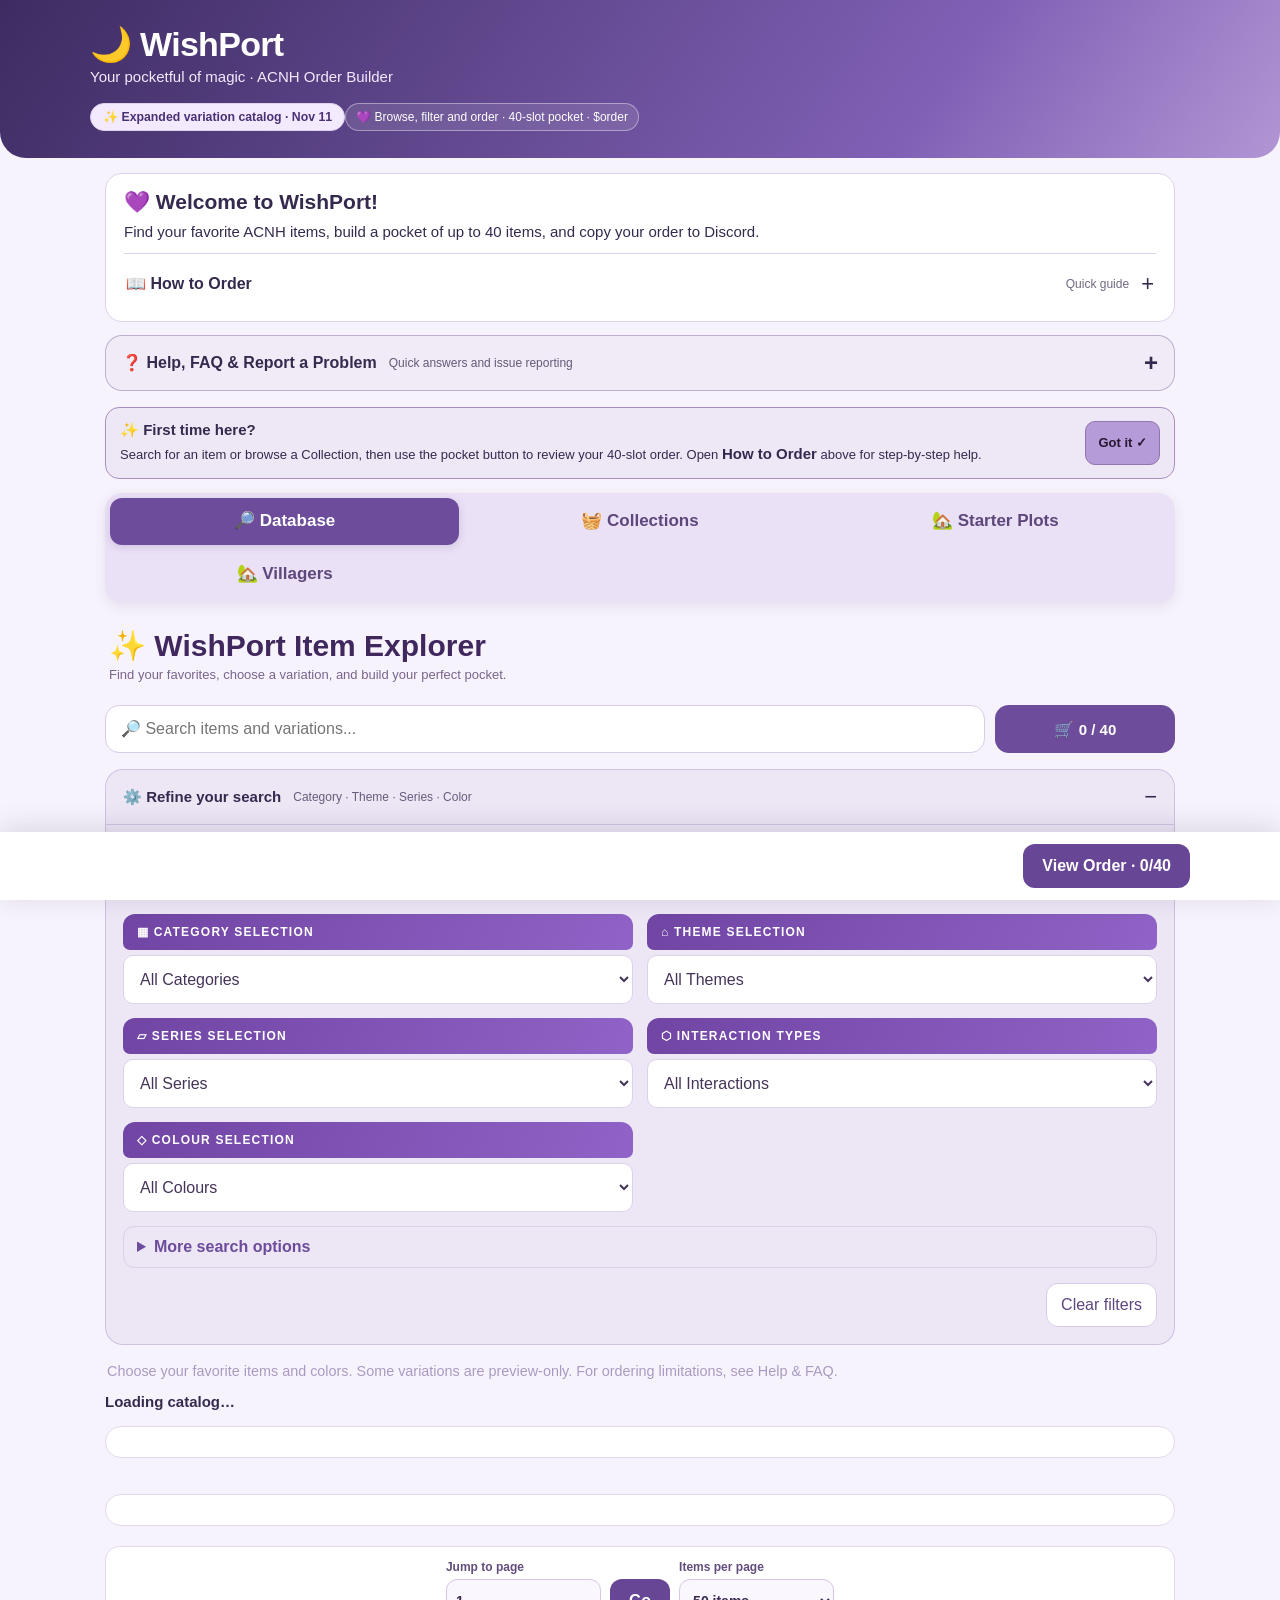
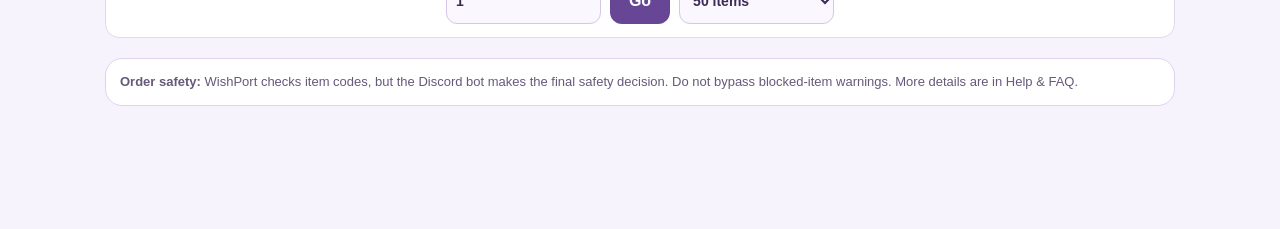
<file: Index.html>
<!doctype html><html lang="en"><head><meta charset="utf-8"><meta name="viewport" content="width=device-width,initial-scale=1,viewport-fit=cover"><meta name="theme-color" content="#7552ae"><title>WishPort | Your Pocketful of Magic</title><meta name="description" content="WishPort Animal Crossing New Horizons item order builder. Browse thousands of items, create a 40-slot pocket, and copy your $order command.">
<link rel="stylesheet" href="style.css?v=20261111-help-v1"><link rel="stylesheet" href="order-layout.css?v=20261111-pocket-v1"><style>
/* WishPort stable catalog cards: dark mode matching the restored site; no blending filters. */
#databasePanel .grid .item{background:#211f25!important;border:1px solid #45374e!important;color:#cfc2dd!important;box-shadow:none!important}
#databasePanel .grid .item h3{color:#cfc2dd!important}
#databasePanel .grid .item .meta{color:#a99bb5!important}
#databasePanel .grid .item .art.picture{background:#29262f!important;overflow:hidden}
#databasePanel .grid .item .art.picture img{mix-blend-mode:normal!important;filter:none!important}
#databasePanel .grid .item .fav{background:#242129!important;border-color:#493a56!important;color:#b88fc3!important}
#databasePanel .grid .item .add{background:#9670c9!important;color:#241830!important}
#databasePanel .grid .item .options{background:#302738!important;color:#d3b8f3!important;border-color:#624c78!important}
</style><style>
.itemDetails summary { cursor: pointer; padding: 6px 0; font-size: .875rem; }
.itemDetails .meta { margin: 0 0 8px; overflow-wrap: anywhere; }
#openCart { min-height: 44px; }
.dockInner { flex-wrap: wrap; justify-content: flex-end; gap: 8px; }
#pocketFull:empty { display: none; }
#pocketFull { flex: 1 1 auto; font-weight: 700; }
</style><style>.giftPicker{display:flex;flex-wrap:wrap;align-items:center;gap:8px;margin-top:10px}.giftPicker select{min-height:44px;max-width:100%}</style><style>
/* Keep repeated taps on pocket controls at the current zoom level. */
button { touch-action: manipulation; }
@media (pointer: coarse) {
  html body :is(input:not([type=checkbox]):not([type=radio]), select, textarea) {
    font-size: max(16px, 1rem) !important;
  }
}
</style>
</head><body><header><div class="inner"><h1>🌙 WishPort</h1><p>Your pocketful of magic · ACNH Order Builder</p><span class="releaseTag">✨ Expanded variation catalog · Nov 11</span><span class="heroTag">💜 Browse, filter and order · 40-slot pocket · $order</span></div></header><main>
<section class="panel wpWelcome" aria-label="Welcome to WishPort">
  <strong>💜 Welcome to WishPort!</strong>
  <p>Find your favorite ACNH items, build a pocket of up to 40 items, and copy your order to Discord.</p>
  <details class="wpHowTo" id="wishportHowTo">
    <summary>📖 How to Order <span class="wpSummaryHint">Quick guide</span></summary>
    <div class="wpHowToBody">
      <ol>
        <li><strong>Find your items.</strong> Search the Database or choose a ready-made Collection. Pick the color or variation you want when available.</li>
        <li><strong>Fill your pocket.</strong> Tap <strong>+ Add item</strong> to add items immediately. You can choose up to <strong>40 item slots</strong>. Materials that support stacks show their stack sizes.</li>
        <li><strong>Optional villager.</strong> Open <strong>Villagers</strong> and choose one if you have an <strong>open plot</strong> on your island.</li>
        <li><strong>Check your order.</strong> Tap <strong>View Order</strong> to check your items, quantities, and optional filler choice.</li>
        <li><strong>Send the command.</strong> Tap <strong>Copy order command</strong>, then paste it into the designated WishPort Discord order channel. Follow the bot's instructions for pickup.</li>
      </ol>
      <p class="wpGuideNote"><strong>Safety reminder:</strong> Some items and DIYs are unavailable. If WishPort or the bot flags an item, do not bypass the warning. See Help &amp; FAQ for details.</p>
    </div>
  </details>
</section>

<details class="wpSupport" id="wishportSupport">
  <summary>❓ Help, FAQ &amp; Report a Problem <span class="wpSupportHint">Quick answers and issue reporting</span></summary>
  <div class="wpSupportBody">
    <h2>💜 WishPort help &amp; FAQ</h2>
    <div class="wpFaqList">
      <details><summary>How many items can I order?</summary><p>Each order holds up to <strong>40 pocket slots</strong>. Materials can come in full stacks when a stack size is shown. One stack takes one pocket slot.</p></details>
      <details><summary>Can I adopt a villager with my items?</summary><p>You can request one villager alongside your items. You must have an <strong>open plot</strong> and the bot must support villager injection. Selecting a villager does not guarantee adoption.</p></details>
      <details><summary>What happens if I don't select all 40 slots?</summary><p>Choose the default bot behavior or select Nook Miles Tickets, Royal Crowns, or 99,000 Bells as filler. Open View Order to choose, then tap Copy order command.</p></details>
      <details><summary>How do I place my order?</summary><p>Choose your items or a Collection, tap <strong>View Order</strong>, then tap <strong>Copy order command</strong>. Paste it into WishPort's designated Discord order channel and follow the bot's response.</p></details>
      <details><summary>What if the bot rejects my order?</summary><p>Remove the item named in the error and try again. Never bypass unsafe-item warnings. You can report the rejected item below so the catalog can be checked.</p></details>
      <details><summary>Are the displayed colors and DIY cards always guaranteed?</summary><p>No. Some variations require additional metadata, and certain DIY cards are unavailable or unverified. An image preview is not proof that a code is safe or that a particular variation will be delivered.</p></details>
      <details><summary>What are the Treasure Island pickup rules?</summary><p>Wait for your private Dodo Code, arrive with empty pockets, collect your requested items only, don't explore, never share your Dodo Code, and leave through the airport. Have an open plot for a villager adoption.</p></details>
      <details><summary>Why are some items preview-only or blocked?</summary><p>Some customization variations require additional code metadata, and special DIY recipe unlocks or non-transferable assets cannot be safely ordered. WishPort screens these items, but bot validation is the final check. Never disable or bypass the bot’s safety protections.</p></details>
      <details><summary>What about exact colors, recipe cards, and image sources?</summary><p>Basic four-character item IDs may not guarantee a chosen color or pattern. Recipe cards can require encoded metadata. Exact customization may require a verified NHI inventory. Catalog pictures use the <a href="https://docs.google.com/spreadsheets/d/13d_LAJPlxMa_DubPTuirkIV4DERBMXbrWQsmSh8ReK4" target="_blank" rel="noopener">ACNH community data spreadsheet</a>; pictures do not prove orderability.</p></details>
      <details><summary>Where are saved orders stored?</summary><p>Saved orders stay in your current browser on the current device. They do not sync between phones or Discord accounts. Clearing browser storage can remove them.</p></details>
    </div>
    <section class="wpReport" aria-labelledby="wpReportHeading">
      <h3 id="wpReportHeading">🛠️ Report a problem</h3>
      <p>Found a wrong picture, missing item, collection issue, or rejected code? Fill this in and copy your report. <strong>It won't be sent automatically.</strong> Paste it into the appropriate WishPort Discord support conversation or send it to a moderator.</p>
      <form id="wpReportForm">
        <label>What's wrong?
          <select id="wpIssueType" required><option value="">Choose an issue…</option><option>Incorrect or missing item picture</option><option>Missing or incorrectly named item</option><option>Wrong collection contents or preview</option><option>Order code rejected by bot</option><option>Wrong item variation or stack size</option><option>Website bug or broken button</option><option>Other problem</option></select>
        </label>
        <label>Item or collection name (if relevant)
          <input id="wpIssueItem" type="text" maxlength="130" placeholder="e.g. artful bed (black)" autocomplete="off">
        </label>
        <label>Item code (optional)
          <input id="wpIssueCode" type="text" maxlength="32" placeholder="e.g. 35DB" autocapitalize="characters" spellcheck="false">
        </label>
        <label>What happened? <span aria-hidden="true">*</span>
          <textarea id="wpIssueDetails" required rows="3" maxlength="1500" placeholder="Tell us what you expected and what actually happened. Don't include your Dodo Code or personal information."></textarea>
        </label>
        <div class="wpReportButtons"><button type="submit" class="cta" id="wpCopyReport">📋 Copy report for Discord</button><button type="button" class="secondary" id="wpDownloadReport">Download text</button></div>
        <p id="wpReportStatus" role="status" aria-live="polite"></p>
      </form>
    </section>
  </div>
</details>
<section id="wpFirstTip" class="wpFirstTip" hidden aria-label="New visitor tip">
  <div><strong>✨ First time here?</strong><p>Search for an item or browse a Collection, then use the pocket button to review your 40-slot order. Open <strong>How to Order</strong> above for step-by-step help.</p></div>
  <button type="button" id="wpDismissTip" aria-label="Dismiss first-time tip">Got it ✓</button>
</section>

<nav class="browseTabs" aria-label="WishPort browsing modes">
<button class="browseTab active" data-tab="database" aria-selected="true">🔎 Database</button>
<button class="browseTab" data-tab="collections" aria-selected="false">🧺 Collections</button>
<button class="browseTab" data-tab="plots" aria-selected="false">🏡 Starter Plots</button>
<button class="browseTab" data-tab="villagers" aria-selected="false">🏡 Villagers</button>
</nav>
<section id="databasePanel" class="browsePanel">
  <div class="explorerIntro"><strong>✨ WishPort Item Explorer</strong><span>Find your favorites, choose a variation, and build your perfect pocket.</span></div>
  <div class="explorerToolbar">
    <input class="search" id="search" type="search" placeholder="🔎 Search items and variations..." aria-label="Search orderable items">
    <button type="button" class="explorerCartButton" id="explorerCart" aria-label="Open shopping cart">🛒 <span id="explorerCartCount">0 / 40</span></button>
  </div>
  <div class="pills" id="pills" hidden aria-hidden="true"></div>
  <details class="wpFilterDisclosure" id="wishportFilters" open>
    <summary><span>⚙️ Refine your search</span><span class="wpFilterHint">Category · Theme · Series · Color <span aria-hidden="true">▾</span></span></summary>
  <div class="explorerFilterPanel">
    <label class="toggle variationsToggle"><span><strong>Hide variations</strong><small>Show fewer color choices in search results</small></span><input type="checkbox" id="hideVariants"></label>
    <div class="explorerFilterGrid">
      <label class="explorerFilterField"><span>▦ CATEGORY SELECTION</span><select id="category" aria-label="Category"><option value="">All Categories</option></select></label>
      <label class="explorerFilterField"><span>⌂ THEME SELECTION</span><select id="themeSelect" aria-label="Theme"><option value="">All Themes</option></select></label>
      <label class="explorerFilterField"><span>▱ SERIES SELECTION</span><select id="seriesSelect" aria-label="Series"><option value="">All Series</option></select></label>
      <label class="explorerFilterField"><span>⬡ INTERACTION TYPES</span><select id="interactionSelect" aria-label="Interaction or item type"><option value="">All Interactions</option></select></label>
      <label class="explorerFilterField"><span>◇ COLOUR SELECTION</span><select id="colorSelect" aria-label="Color"><option value="">All Colours</option></select></label>
    </div>
    <details class="explorerExtra"><summary>More search options</summary><div class="filters"><label>Game version<select id="version" aria-label="Game version"><option value="">All game versions</option><option value="3.0.0">3.0 items</option><option value="2.0.0">2.0 items</option><option value="1.0.0">Original items</option></select></label><label>Sort results<select id="sort" aria-label="Sort"><option value="default">Default order</option><option value="az">Name A–Z</option><option value="za">Name Z–A</option></select></label></div></details>
    <div class="filterSettings"><label class="toggle hiddenCompat"><input type="checkbox" id="showVariants" checked>Show variants</label><button type="button" id="resetFilters" class="secondary">Clear filters</button></div>
  </div>
</details>
  <p class="expandedInfo">Choose your favorite items and colors. Some variations are preview-only. For ordering limitations, see Help &amp; FAQ.</p><div class="subhead"><strong id="summary">Loading catalog…</strong><span id="currentPage"></span></div>
  <div class="pages topPages" id="pagesTop" aria-label="Catalog pagination above items"></div>
  <div id="grid" class="grid"></div>
  <div class="pages bottomPages" id="pages" aria-label="Catalog pagination below items"></div>
  <div class="browseJump"><label>Jump to page <input type="number" inputmode="numeric" id="jumpPage" value="1" min="1" /></label><button id="goPage" class="cta" type="button">Go</button><label>Items per page <select id="pageSize"><option value="25">25 items</option><option value="50" selected>50 items</option><option value="100">100 items</option></select></label></div>
  <section class="panel status" style="margin-top:15px"><strong>Order safety:</strong> WishPort checks item codes, but the Discord bot makes the final safety decision. Do not bypass blocked-item warnings. More details are in Help &amp; FAQ.</section>
</section>
<section id="plotsPanel" class="browsePanel" hidden><div class="sectionIntro"><h2>🏡 Starter Plot Furniture</h2><p>Match each selection to your plot sign, then add the six finished items to your pocket.</p></div>
<form class="orderToolbox starterPlot" data-fixed="pot"><h3>Plot 1</h3><p>Interior · pot</p>
<p><label>Native fruit<select required style="display:block;width:100%;max-width:100%"><option value="">Choose from your sign…</option>
<option value="apple chair|juicy-apple tv">apple chair, juicy-apple TV</option>
<option value="cherry speakers|cherry lamp">cherry speakers, cherry lamp</option>
<option value="orange end table|orange wall-mounted clock">orange end table, orange wall-mounted clock</option>
<option value="peach chair|peach surprise box">peach chair, peach surprise box</option>
<option value="pear wardrobe|pear bed">pear wardrobe, pear bed</option>
</select></label></p>
<p><label>Exterior furniture<select required style="display:block;width:100%;max-width:100%"><option value="">Choose from your sign…</option>
<option value="stone stool|stone table|clothesline">stone stool, stone table, clothesline</option>
<option value="hay bed|swinging bench|barrel">hay bed, swinging bench, barrel</option>
</select></label></p>
<button class="cta" type="submit">Add Plot 1 · 6 items</button><p role="status"></p></form>
<form class="orderToolbox starterPlot" data-fixed="wooden-block stereo|wooden-block table"><h3>Plot 2</h3><p>Interior · wooden-block stereo, wooden-block table</p>
<p><label>Native flower wreath<select required style="display:block;width:100%;max-width:100%"><option value="">Choose from your sign…</option>
<option value="cosmos wreath">cosmos wreath</option>
<option value="hyacinth wreath">hyacinth wreath</option>
<option value="lily wreath">lily wreath</option>
<option value="mum wreath">mum wreath</option>
<option value="pansy wreath">pansy wreath</option>
<option value="rose wreath">rose wreath</option>
<option value="tulip wreath">tulip wreath</option>
<option value="windflower wreath">windflower wreath</option>
</select></label></p>
<p><label>Exterior furniture<select required style="display:block;width:100%;max-width:100%"><option value="">Choose from your sign…</option>
<option value="natural garden chair|natural garden table|birdbath">natural garden chair, natural garden table, birdbath</option>
<option value="iron garden chair|iron garden table|birdhouse">iron garden chair, iron garden table, birdhouse</option>
</select></label></p>
<button class="cta" type="submit">Add Plot 2 · 6 items</button><p role="status"></p></form>
<form class="orderToolbox starterPlot" data-fixed="wooden simple bed|wooden chair|classic pitcher"><h3>Plot 3</h3><p>Interior · wooden simple bed, wooden chair, classic pitcher</p>
<p><label>Exterior furniture<select required style="display:block;width:100%;max-width:100%"><option value="">Choose from your sign…</option>
<option value="log garden lounge|log stool|water pump">log garden lounge, log stool, water pump</option>
<option value="log dining table|log bench|wooden bucket">log dining table, log bench, wooden bucket</option>
</select></label></p>
<button class="cta" type="submit">Add Plot 3 · 6 items</button><p role="status"></p></form>
</section>
<section id="collectionsPanel" class="browsePanel" hidden>
<div class="sectionIntro"><h2>✨ Ready-made collections</h2><p>Explore exactly 12 handpicked Animal Crossing rooms using original ACNH screenshots and the specified 40 item codes.</p></div>
<input class="search" type="search" id="collectionSearch" placeholder="🔎 Search collections…" aria-label="Search collections">
<div class="collectionGrid" id="collectionsGrid"></div>
</section>
<section id="categoriesPanel" class="browsePanel" hidden>
<div class="sectionIntro"><h2>🗂️ Shop by category</h2><p>Pick a section to explore all its items, colors, and variations.</p></div>
<div class="materialsFeature"><div><strong>🪵 Materials</strong><p>Wood, iron, clay, stone, star fragments, seasonal materials and more. Choose full stacks where available.</p></div><button class="cta" id="shopMaterials" type="button">Shop Materials</button></div>
<div class="categoryGrid" id="categoryGrid"></div>
</section>
<section id="villagersPanel" class="browsePanel" hidden>
<div class="sectionIntro"><h2>🏡 Find your dream villager</h2><p>Choose a villager to include with your WishPort order. Visitors must have an open plot to invite the villager. The bot must have villager injection enabled.</p></div>
<input class="search" id="villagerSearch" type="search" placeholder="🔎 Search villagers (Raymond, Judy, Sasha…)" aria-label="Search villagers">
<div class="filters"><select id="villagerSpecies" aria-label="Villager species"><option value="">All species</option></select><select id="villagerPersonality" aria-label="Villager personality"><option value="">All personalities</option></select></div>
<div id="selectedVillager" class="selectedVillager" hidden></div>
<div class="subhead"><strong id="villagerSummary">Loading villagers…</strong><span id="villagerPage"></span></div>
<div id="villagerGrid" class="villagerGrid"></div><div id="villagerPages" class="pages"></div>
<p class="hint">Villagers are matched to internal character codes from the ACNH spreadsheet. When selected, their code is appended to the <code>$order</code> command. WishPort injects a villager into its first save slot, potentially overwriting the resident already there. Confirm your bot supports the selected villager before processing.</p>
</section></main><section id="cartModal" class="cartPage" hidden aria-label="WishPort order cart"><div class="cartPageInner"><div class="cartPageHead"><button class="secondary" id="backShopping" type="button">← Back to items</button><h2>POCKET<br>INVENTORY</h2></div>
<div class="cartOverview"><strong id="cartCount">Items 0/40</strong><strong id="villagerCount">Villager requested 0/1</strong></div><div class="cartLinkRow"><button class="cta" type="button" id="addMoreCart">+ Add more items</button><button class="secondary" type="button" id="addVillagerCart">+ Add a villager</button></div>
<div class="cartProgress"><div id="cartProgressBar"></div></div><h3 class="cartSectionTitle">REQUESTED ITEMS</h3><div id="cartList" class="requestedCards"></div><div id="slots" class="slots" hidden style="display:none !important" aria-hidden="true"></div><h3 class="cartSectionTitle">REQUESTED VILLAGER</h3><div id="cartVillager" class="cartVillager"></div>
<div id="remainingOptions" class="fillOptions" role="group" aria-label="Unused pocket slots">
<h3 id="remainingHeading">Unused pocket slots</h3>
<label><input type="radio" name="fill" value="default" checked><span><strong>Default bot behavior</strong><small>Leave extra slots unchanged; SysBot determines how to fill the order.</small></span></label>
<label><input type="radio" name="fill" value="nmt"><span><strong>Fill remaining slots with Nook Miles Tickets</strong><small>Uses item code 16DB</small></span></label>
<label><input type="radio" name="fill" value="crowns"><span><strong>Fill remaining slots with Royal Crowns</strong><small>Uses item code 14BB</small></span></label>
<label><input type="radio" name="fill" value="bells"><span><strong>Fill remaining slots with 99,000 Bells</strong><small>Uses item code 08A4</small></span></label>
<p class="hint" id="fillPreview" aria-live="polite"></p></div><h3 class="cartSectionTitle">MY ORDER COMMAND</h3><div class="actions"><button class="secondary dangerOutline" id="clear" type="button">Clear entire order</button><button class="cta" id="copy" type="button">Copy order command</button></div><textarea readonly class="code" id="command" aria-label="Generated order command"></textarea><p class="msg" id="copyMsg"></p><p class="hint">Paste your copied command into WishPort's Discord order channel. Keep your bot's inventory safety checks enabled.</p><div class="wpOrderSecondary"><section class="orderToolbox" aria-label="Save and manage your order">
<h3>💾 Save your order</h3><p class="hint">Keep a named copy on this device, even after clearing your current cart. Saved orders stay in this browser only.</p>
<div class="saveOrderRow"><input id="saveOrderName" type="text" maxlength="55" placeholder="e.g. My cottagecore order" aria-label="Order name"><button class="secondary" id="saveNamedOrder" type="button">Save order</button></div>
<div class="saveOrderRow"><select id="savedOrderList" aria-label="Saved orders"><option value="">Choose a saved order…</option></select><button class="secondary" id="restoreSavedOrder" type="button">Load</button><button class="secondary" id="deleteSavedOrder" type="button">Delete</button></div>
<p class="hint" id="saveOrderNotice" role="status"></p></section>
<details class="pickupSteps"><summary>✈️ What happens after I order?</summary><ol><li>Check your items and tap <strong>Copy order command</strong>.</li><li>Paste it into the correct WishPort Discord order channel.</li><li>Wait for the bot to accept your order and send your private Dodo Code when it is your turn. A received command is not a confirmed booking or delivery.</li><li>Arrive with empty pockets and enough inventory space for your items. Have an open housing plot if adopting a villager.</li><li>Collect only your order, follow the island rules, and leave through the airport. Never share the Dodo Code.</li></ol><p>Bot replies and timing vary. If WishPort rejects a code as unsafe, do not bypass its safety checks.</p></details>
<button type="button" id="wpCartHelp" class="wpCartHelp secondary">❓ Need help or want to report an issue?</button></div></div></section>
<section id="reviewModal" class="reviewOverlay" hidden role="dialog" aria-modal="true" aria-labelledby="reviewTitle"><div class="reviewCard"><h2 id="reviewTitle">💜 Review your WishPort order</h2><p class="hint">Double-check everything before copying. This does not submit an order to Discord.</p><div id="reviewStats" class="reviewStats"></div><div id="reviewItems" class="reviewItemList"></div><div id="reviewWarnings" class="reviewWarnings" role="status"></div><p class="hint">Item-code structure is checked locally, but bot compatibility, pickup safety, and exact variations are not guaranteed. Keep SysBot's inventory validation enabled.</p><div class="reviewActions"><button class="secondary" id="backToOrder" type="button">← Edit order</button><button class="cta" id="confirmCopy" type="button">Copy $order command</button></div><p class="msg" id="reviewCopyMsg" role="status"></p></div></section><div class="dock"><div class="dockInner"><span id="qty" hidden>0</span><span id="pocketFull" role="status"></span><button class="cta" id="openCart">View Order · 0/40</button></div></div><div id="modal" class="shade" role="dialog" aria-modal="true" aria-label="Choose item variation"><div class="sheet"><div class="sheetHead"><h2 id="modalTitle">Select item</h2><button class="x" data-close="modal" aria-label="Close">×</button></div><div id="variantContent"></div></div></div><div id="collectionModal" class="shade" role="dialog" aria-modal="true" aria-label="Collection preview"><div class="sheet"><div class="sheetHead"><h2 id="collectionTitle">Collection</h2><button class="x" data-close="collectionModal" aria-label="Close">×</button></div><p id="collectionDescription" class="hint"></p><div class="collectionPreview" id="collectionPreview"></div><button class="cta" style="width:100%;margin-top:12px" id="addCollection">Add collection to pocket</button><p class="hint">Each preset uses real names from the catalog. The generator uses item hex codes. Exact colors may require an NHI inventory.</p></div></div>
<button type="button" id="wpBackTop" class="wpBackTop" hidden aria-label="Back to top" title="Back to top">↑ <span>Top</span></button>
<script src="wishport-help.js?v=20261111-help-v1"></script>
<script src="catalog-data.js?v=20261111-explorer-v4"></script>
<script src="catalog-nature-restored.js?v=20261113-other-images-4"></script>
<script src="villagers-data.js?v=20261111-explorer-v4"></script>
<script src="catalog-expansion.js?v=20261111-variations-v1"></script>
<script src="collection-presets.js?v=20261111-realroom-v1"></script>
<script src="catalog-reference.js?v=20261113"></script>
<script src="app-wishport-20261113.js?v=starter-plots-v1"></script>
</body></html>
</file>
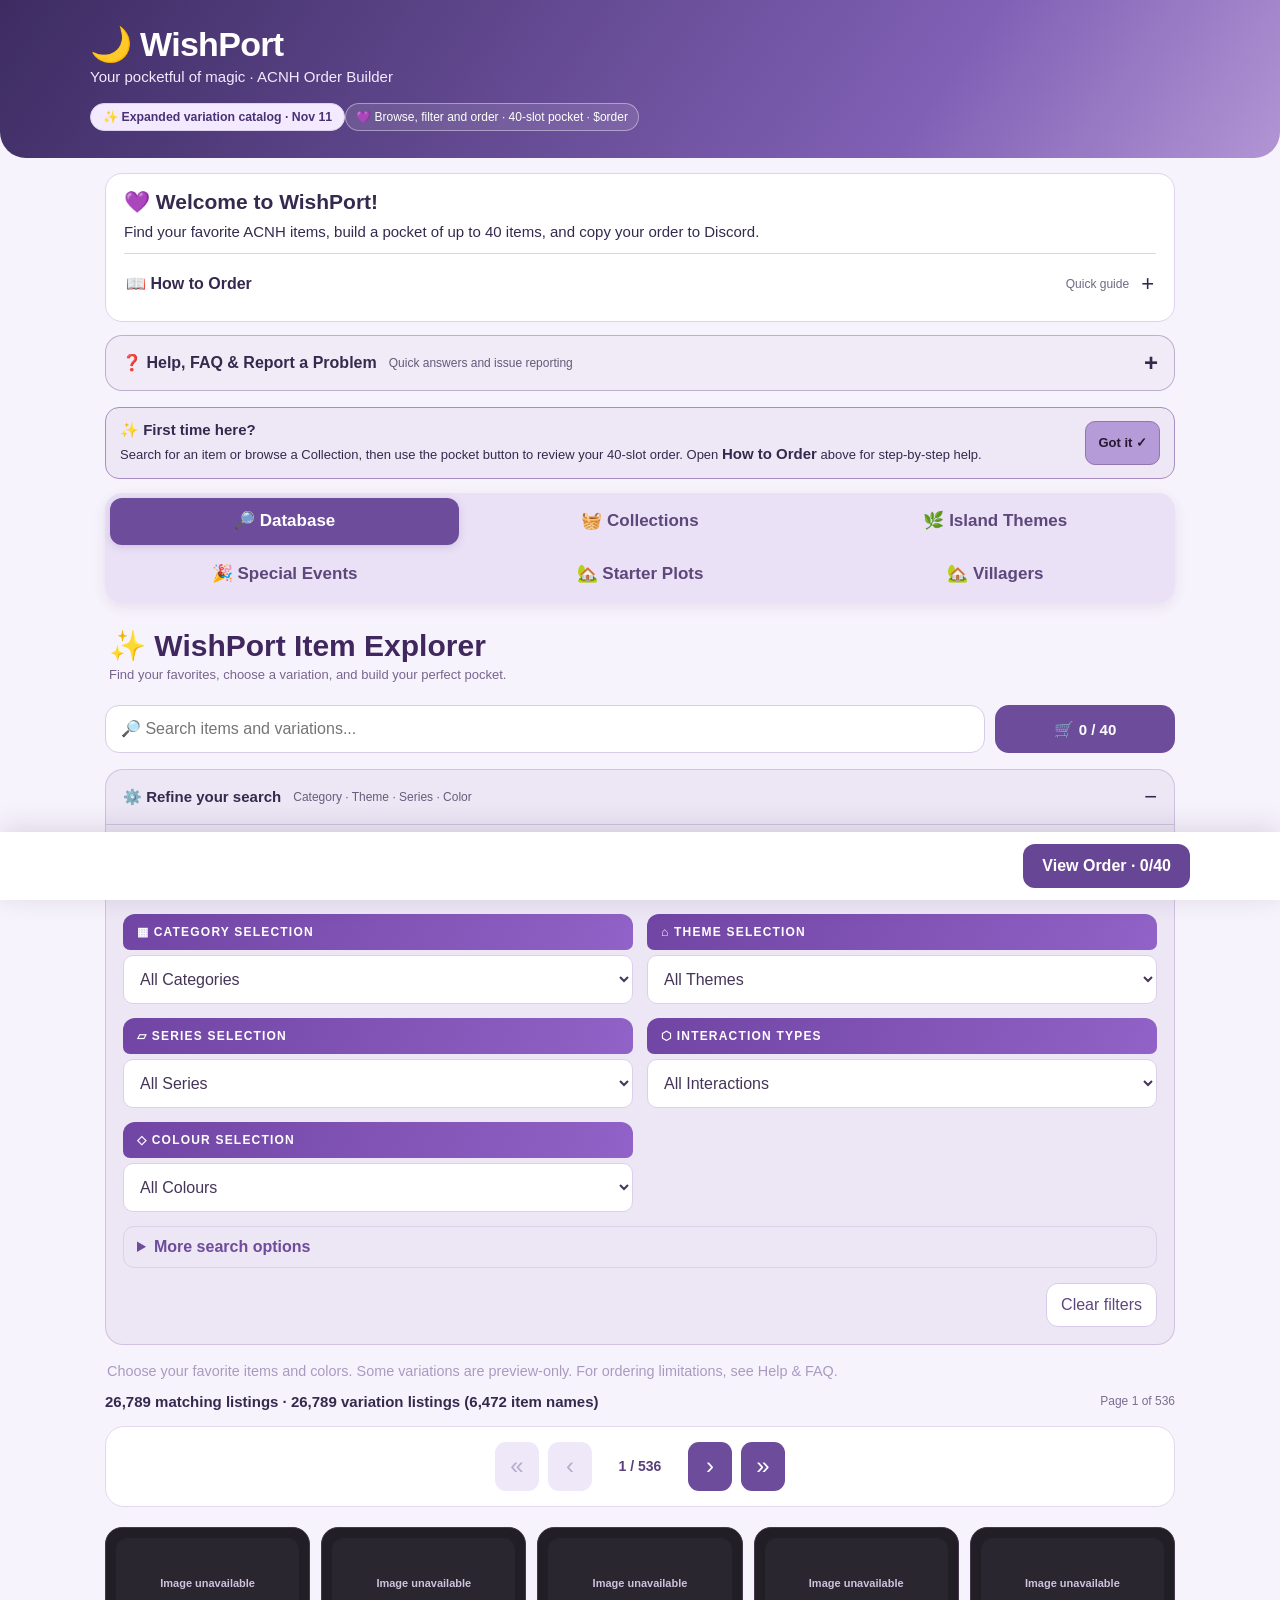
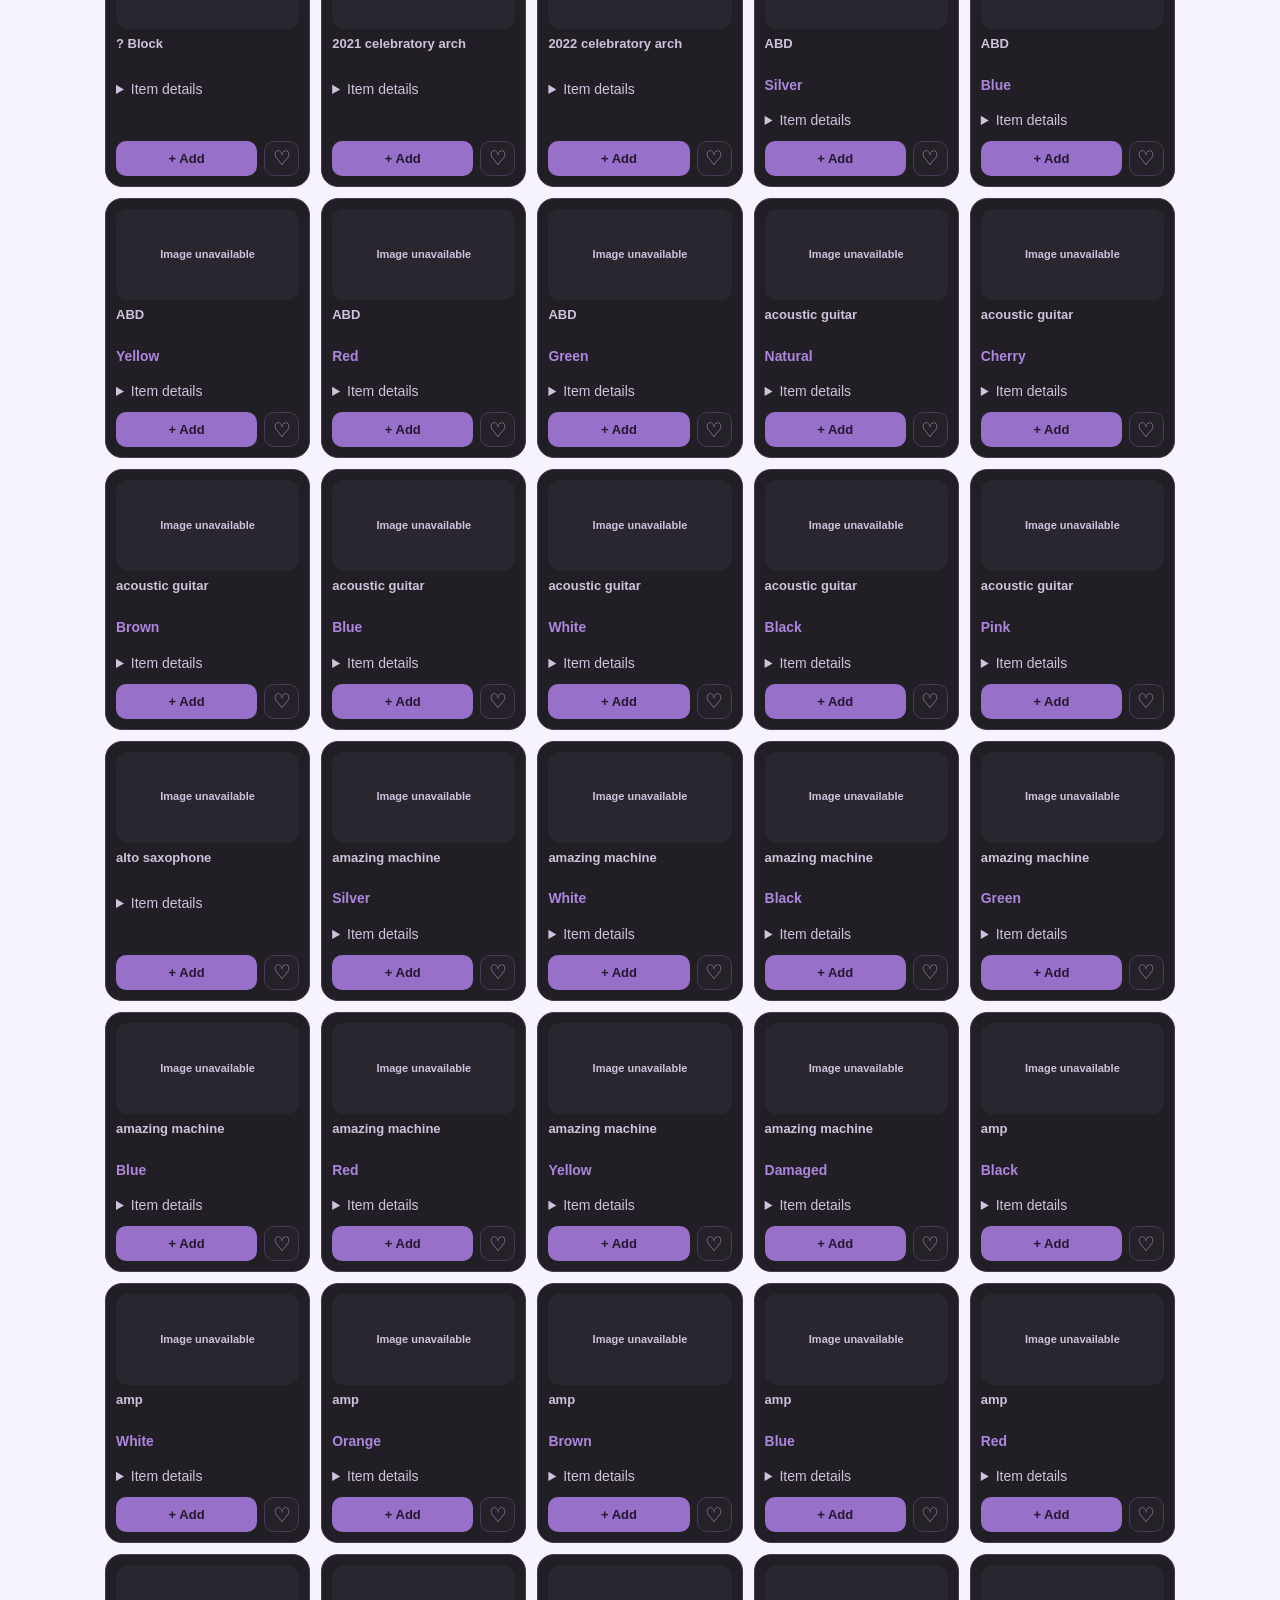
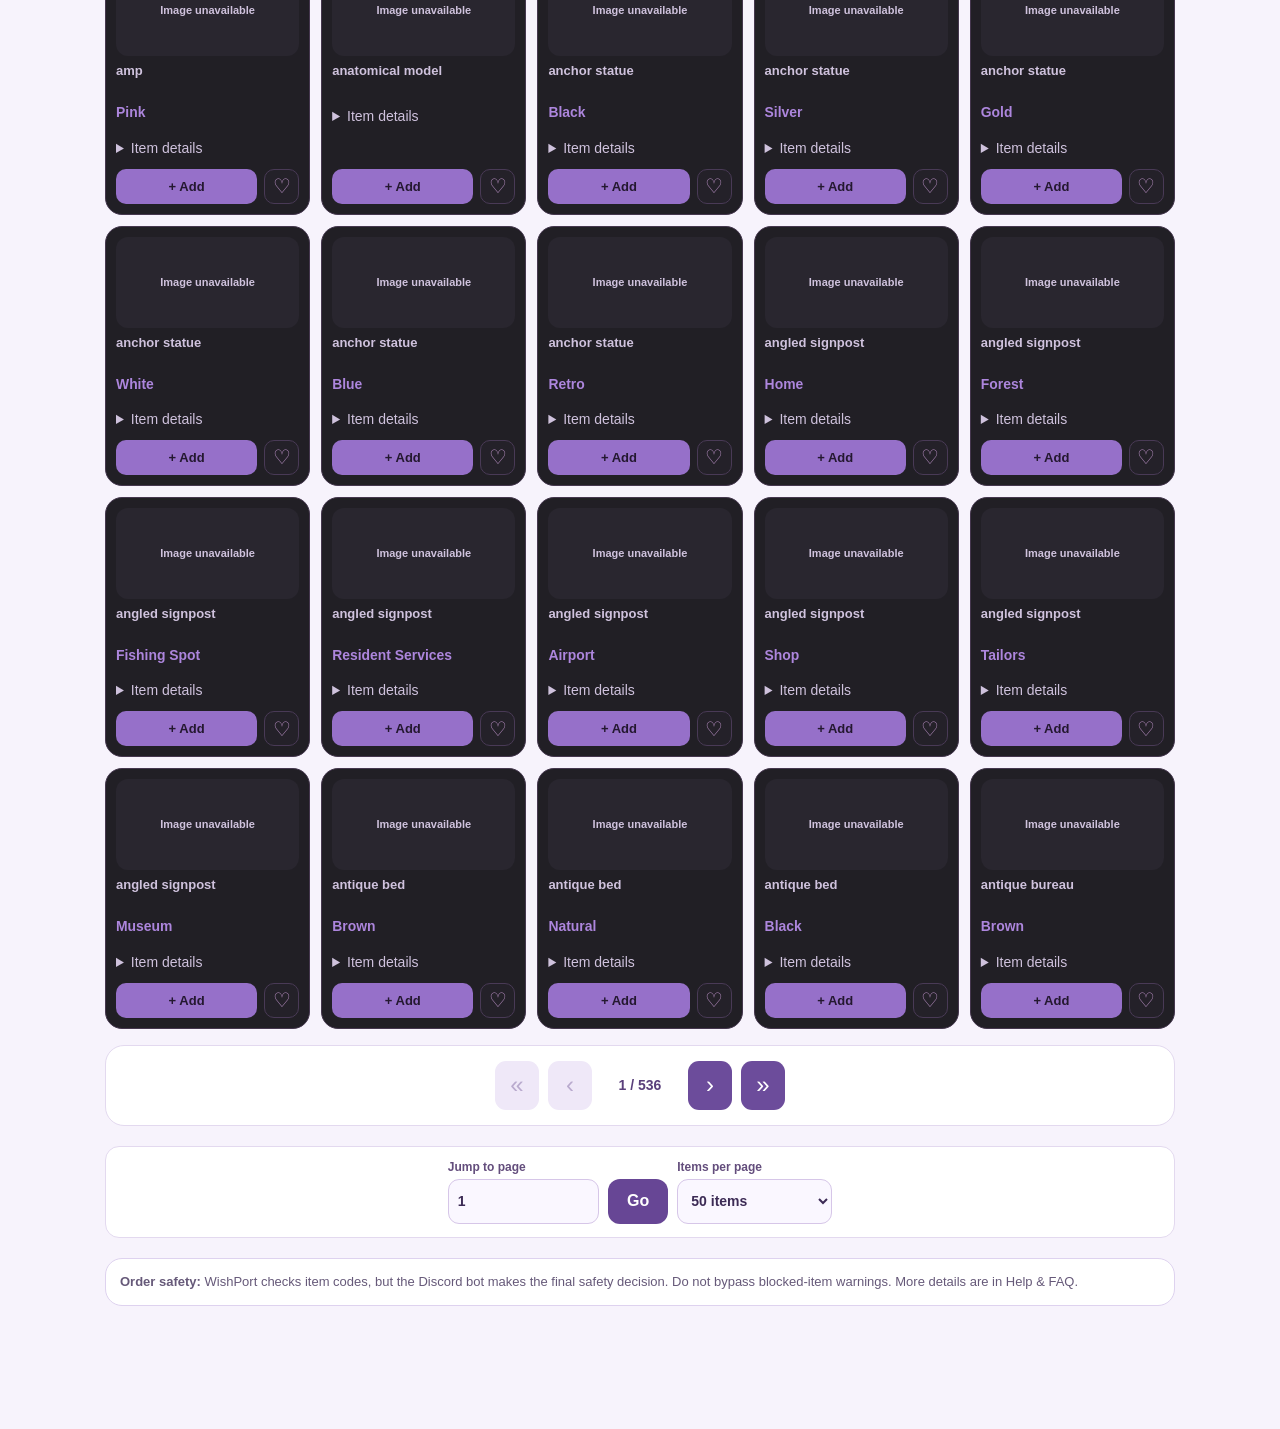
<file: index.html>
<!doctype html><html lang="en"><head><meta charset="utf-8"><meta name="viewport" content="width=device-width,initial-scale=1,viewport-fit=cover"><meta name="theme-color" content="#7552ae"><title>WishPort | Your Pocketful of Magic</title><meta name="description" content="WishPort Animal Crossing New Horizons item order builder. Browse thousands of items, create a 40-slot pocket, and copy your $order command.">
<link rel="stylesheet" href="style.css?v=20261111-help-v1"><link rel="stylesheet" href="order-layout.css?v=20261111-pocket-v1"><style>
/* WishPort stable catalog cards: dark mode matching the restored site; no blending filters. */
#databasePanel .grid .item{background:#211f25!important;border:1px solid #45374e!important;color:#cfc2dd!important;box-shadow:none!important}
#databasePanel .grid .item h3{color:#cfc2dd!important}
#databasePanel .grid .item .meta{color:#a99bb5!important}
#databasePanel .grid .item .art.picture{background:#29262f!important;overflow:hidden}
#databasePanel .grid .item .art.picture img{mix-blend-mode:normal!important;filter:none!important}
#databasePanel .grid .item .fav{background:#242129!important;border-color:#493a56!important;color:#b88fc3!important}
#databasePanel .grid .item .add{background:#9670c9!important;color:#241830!important}
#databasePanel .grid .item .options{background:#302738!important;color:#d3b8f3!important;border-color:#624c78!important}
</style><style>
.itemDetails summary { cursor: pointer; padding: 6px 0; font-size: .875rem; }
.itemDetails .meta { margin: 0 0 8px; overflow-wrap: anywhere; }
#openCart { min-height: 44px; }
.dockInner { flex-wrap: wrap; justify-content: flex-end; gap: 8px; }
#pocketFull:empty { display: none; }
#pocketFull { flex: 1 1 auto; font-weight: 700; }
</style><style>.giftPicker{display:flex;flex-wrap:wrap;align-items:center;gap:8px;margin-top:10px}.giftPicker select{min-height:44px;max-width:100%}</style><style>
.plotItem {display:grid;grid-template-columns:1fr 44px 2ch 44px;align-items:center;gap:.45rem;margin:.3rem 0}
.plotItem button {min-height:44px;border-radius:12px;font-size:1.1rem}
.plotItem output {text-align:center}
.plotItems {margin:1rem 0}
</style>
<style>.themeCover{display:grid;grid-template-columns:repeat(4,minmax(0,1fr));align-items:center;background:#f3eef9;padding:1rem;min-height:7rem}.themeCover img{width:100%;height:auto;object-fit:contain}</style>
</head><body><header><div class="inner"><h1>🌙 WishPort</h1><p>Your pocketful of magic · ACNH Order Builder</p><span class="releaseTag">✨ Expanded variation catalog · Nov 11</span><span class="heroTag">💜 Browse, filter and order · 40-slot pocket · $order</span></div></header><main>
<section class="panel wpWelcome" aria-label="Welcome to WishPort">
  <strong>💜 Welcome to WishPort!</strong>
  <p>Find your favorite ACNH items, build a pocket of up to 40 items, and copy your order to Discord.</p>
  <details class="wpHowTo" id="wishportHowTo">
    <summary>📖 How to Order <span class="wpSummaryHint">Quick guide</span></summary>
    <div class="wpHowToBody">
      <ol>
        <li><strong>Find your items.</strong> Search the Database or choose a ready-made Collection. Pick the color or variation you want when available.</li>
        <li><strong>Fill your pocket.</strong> Tap <strong>+ Add item</strong> to add items immediately. You can choose up to <strong>40 item slots</strong>. Materials that support stacks show their stack sizes.</li>
        <li><strong>Optional villager.</strong> Open <strong>Villagers</strong> and choose one if you have an <strong>open plot</strong> on your island.</li>
        <li><strong>Check your order.</strong> Tap <strong>View Order</strong> to check your items, quantities, and optional filler choice.</li>
        <li><strong>Send the command.</strong> Tap <strong>Copy order command</strong>, then paste it into the designated WishPort Discord order channel. Follow the bot's instructions for pickup.</li>
      </ol>
      <p class="wpGuideNote"><strong>Safety reminder:</strong> Some items and DIYs are unavailable. If WishPort or the bot flags an item, do not bypass the warning. See Help &amp; FAQ for details.</p>
    </div>
  </details>
</section>

<details class="wpSupport" id="wishportSupport">
  <summary>❓ Help, FAQ &amp; Report a Problem <span class="wpSupportHint">Quick answers and issue reporting</span></summary>
  <div class="wpSupportBody">
    <h2>💜 WishPort help &amp; FAQ</h2>
    <div class="wpFaqList">
      <details><summary>How many items can I order?</summary><p>Each order holds up to <strong>40 pocket slots</strong>. Materials can come in full stacks when a stack size is shown. One stack takes one pocket slot.</p></details>
      <details><summary>Can I adopt a villager with my items?</summary><p>You can request one villager alongside your items. You must have an <strong>open plot</strong> and the bot must support villager injection. Selecting a villager does not guarantee adoption.</p></details>
      <details><summary>What happens if I don't select all 40 slots?</summary><p>Choose the default bot behavior or select Nook Miles Tickets, Royal Crowns, or 99,000 Bells as filler. Open View Order to choose, then tap Copy order command.</p></details>
      <details><summary>How do I place my order?</summary><p>Choose your items or a Collection, tap <strong>View Order</strong>, then tap <strong>Copy order command</strong>. Paste it into WishPort's designated Discord order channel and follow the bot's response.</p></details>
      <details><summary>What if the bot rejects my order?</summary><p>Remove the item named in the error and try again. Never bypass unsafe-item warnings. You can report the rejected item below so the catalog can be checked.</p></details>
      <details><summary>Are the displayed colors and DIY cards always guaranteed?</summary><p>No. Some variations require additional metadata, and certain DIY cards are unavailable or unverified. An image preview is not proof that a code is safe or that a particular variation will be delivered.</p></details>
      <details><summary>What are the Treasure Island pickup rules?</summary><p>Wait for your private Dodo Code, arrive with empty pockets, collect your requested items only, don't explore, never share your Dodo Code, and leave through the airport. Have an open plot for a villager adoption.</p></details>
      <details><summary>Why are some items preview-only or blocked?</summary><p>Some customization variations require additional code metadata, and special DIY recipe unlocks or non-transferable assets cannot be safely ordered. WishPort screens these items, but bot validation is the final check. Never disable or bypass the bot’s safety protections.</p></details>
      <details><summary>What about exact colors, recipe cards, and image sources?</summary><p>Basic four-character item IDs may not guarantee a chosen color or pattern. Recipe cards can require encoded metadata. Exact customization may require a verified NHI inventory. Catalog pictures use the <a href="https://docs.google.com/spreadsheets/d/13d_LAJPlxMa_DubPTuirkIV4DERBMXbrWQsmSh8ReK4" target="_blank" rel="noopener">ACNH community data spreadsheet</a>; pictures do not prove orderability.</p></details>
      <details><summary>Where are saved orders stored?</summary><p>Saved orders stay in your current browser on the current device. They do not sync between phones or Discord accounts. Clearing browser storage can remove them.</p></details>
    </div>
    <section class="wpReport" aria-labelledby="wpReportHeading">
      <h3 id="wpReportHeading">🛠️ Report a problem</h3>
      <p>Found a wrong picture, missing item, collection issue, or rejected code? Fill this in and copy your report. <strong>It won't be sent automatically.</strong> Paste it into the appropriate WishPort Discord support conversation or send it to a moderator.</p>
      <form id="wpReportForm">
        <label>What's wrong?
          <select id="wpIssueType" required><option value="">Choose an issue…</option><option>Incorrect or missing item picture</option><option>Missing or incorrectly named item</option><option>Wrong collection contents or preview</option><option>Order code rejected by bot</option><option>Wrong item variation or stack size</option><option>Website bug or broken button</option><option>Other problem</option></select>
        </label>
        <label>Item or collection name (if relevant)
          <input id="wpIssueItem" type="text" maxlength="130" placeholder="e.g. artful bed (black)" autocomplete="off">
        </label>
        <label>Item code (optional)
          <input id="wpIssueCode" type="text" maxlength="32" placeholder="e.g. 35DB" autocapitalize="characters" spellcheck="false">
        </label>
        <label>What happened? <span aria-hidden="true">*</span>
          <textarea id="wpIssueDetails" required rows="3" maxlength="1500" placeholder="Tell us what you expected and what actually happened. Don't include your Dodo Code or personal information."></textarea>
        </label>
        <div class="wpReportButtons"><button type="submit" class="cta" id="wpCopyReport">📋 Copy report for Discord</button><button type="button" class="secondary" id="wpDownloadReport">Download text</button></div>
        <p id="wpReportStatus" role="status" aria-live="polite"></p>
      </form>
    </section>
  </div>
</details>
<section id="wpFirstTip" class="wpFirstTip" hidden aria-label="New visitor tip">
  <div><strong>✨ First time here?</strong><p>Search for an item or browse a Collection, then use the pocket button to review your 40-slot order. Open <strong>How to Order</strong> above for step-by-step help.</p></div>
  <button type="button" id="wpDismissTip" aria-label="Dismiss first-time tip">Got it ✓</button>
</section>

<nav class="browseTabs" aria-label="WishPort browsing modes">
<button class="browseTab active" data-tab="database" aria-selected="true">🔎 Database</button>
<button class="browseTab" data-tab="collections" aria-selected="false">🧺 Collections</button>
<button class="browseTab" data-tab="themes" aria-selected="false">🌿 Island Themes</button>
<button class="browseTab" data-tab="plots" aria-selected="false">🏡 Starter Plots</button>
<button class="browseTab" data-tab="villagers" aria-selected="false">🏡 Villagers</button>
</nav>
<section id="databasePanel" class="browsePanel">
  <div class="explorerIntro"><strong>✨ WishPort Item Explorer</strong><span>Find your favorites, choose a variation, and build your perfect pocket.</span></div>
  <div class="explorerToolbar">
    <input class="search" id="search" type="search" placeholder="🔎 Search items and variations..." aria-label="Search orderable items">
    <button type="button" class="explorerCartButton" id="explorerCart" aria-label="Open shopping cart">🛒 <span id="explorerCartCount">0 / 40</span></button>
  </div>
  <div class="pills" id="pills" hidden aria-hidden="true"></div>
  <details class="wpFilterDisclosure" id="wishportFilters" open>
    <summary><span>⚙️ Refine your search</span><span class="wpFilterHint">Category · Theme · Series · Color <span aria-hidden="true">▾</span></span></summary>
  <div class="explorerFilterPanel">
    <label class="toggle variationsToggle"><span><strong>Hide variations</strong><small>Show fewer color choices in search results</small></span><input type="checkbox" id="hideVariants"></label>
    <div class="explorerFilterGrid">
      <label class="explorerFilterField"><span>▦ CATEGORY SELECTION</span><select id="category" aria-label="Category"><option value="">All Categories</option></select></label>
      <label class="explorerFilterField"><span>⌂ THEME SELECTION</span><select id="themeSelect" aria-label="Theme"><option value="">All Themes</option></select></label>
      <label class="explorerFilterField"><span>▱ SERIES SELECTION</span><select id="seriesSelect" aria-label="Series"><option value="">All Series</option></select></label>
      <label class="explorerFilterField"><span>⬡ INTERACTION TYPES</span><select id="interactionSelect" aria-label="Interaction or item type"><option value="">All Interactions</option></select></label>
      <label class="explorerFilterField"><span>◇ COLOUR SELECTION</span><select id="colorSelect" aria-label="Color"><option value="">All Colours</option></select></label>
    </div>
    <details class="explorerExtra"><summary>More search options</summary><div class="filters"><label>Game version<select id="version" aria-label="Game version"><option value="">All game versions</option><option value="3.0.0">3.0 items</option><option value="2.0.0">2.0 items</option><option value="1.0.0">Original items</option></select></label><label>Sort results<select id="sort" aria-label="Sort"><option value="default">Default order</option><option value="az">Name A–Z</option><option value="za">Name Z–A</option></select></label></div></details>
    <div class="filterSettings"><label class="toggle hiddenCompat"><input type="checkbox" id="showVariants" checked>Show variants</label><button type="button" id="resetFilters" class="secondary">Clear filters</button></div>
  </div>
</details>
  <p class="expandedInfo">Choose your favorite items and colors. Some variations are preview-only. For ordering limitations, see Help &amp; FAQ.</p><div class="subhead"><strong id="summary">Loading catalog…</strong><span id="currentPage"></span></div>
  <div class="pages topPages" id="pagesTop" aria-label="Catalog pagination above items"></div>
  <div id="grid" class="grid"></div>
  <div class="pages bottomPages" id="pages" aria-label="Catalog pagination below items"></div>
  <div class="browseJump"><label>Jump to page <input type="number" inputmode="numeric" id="jumpPage" value="1" min="1" /></label><button id="goPage" class="cta" type="button">Go</button><label>Items per page <select id="pageSize"><option value="25">25 items</option><option value="50" selected>50 items</option><option value="100">100 items</option></select></label></div>
  <section class="panel status" style="margin-top:15px"><strong>Order safety:</strong> WishPort checks item codes, but the Discord bot makes the final safety decision. Do not bypass blocked-item warnings. More details are in Help &amp; FAQ.</section>
</section>
<section id="plotsPanel" class="browsePanel" hidden><div class="sectionIntro"><h2>🏡 Starter Plot Furniture</h2><p>Match each selection to your plot sign, then use + or − for individual items or add all six together.</p></div>
<form class="orderToolbox starterPlot" data-fixed="pot"><h3>Plot 1</h3><p>Interior · pot</p>
<p><label>Native fruit<select required style="display:block;width:100%;max-width:100%"><option value="">Choose from your sign…</option>
<option value="apple chair|juicy-apple tv">apple chair, juicy-apple TV</option>
<option value="cherry speakers|cherry lamp">cherry speakers, cherry lamp</option>
<option value="orange end table|orange wall-mounted clock">orange end table, orange wall-mounted clock</option>
<option value="peach chair|peach surprise box">peach chair, peach surprise box</option>
<option value="pear wardrobe|pear bed">pear wardrobe, pear bed</option>
</select></label></p>
<p><label>Exterior furniture<select required style="display:block;width:100%;max-width:100%"><option value="">Choose from your sign…</option>
<option value="stone stool|stone table|clothesline">stone stool, stone table, clothesline</option>
<option value="hay bed|swinging bench|barrel">hay bed, swinging bench, barrel</option>
</select></label></p>
<div class="plotItems"></div>
<button class="cta" type="submit">Add Plot 1 · 6 items</button><p role="status"></p></form>
<form class="orderToolbox starterPlot" data-fixed="wooden-block stereo|wooden-block table"><h3>Plot 2</h3><p>Interior · wooden-block stereo, wooden-block table</p>
<p><label>Native flower wreath<select required style="display:block;width:100%;max-width:100%"><option value="">Choose from your sign…</option>
<option value="cosmos wreath">cosmos wreath</option>
<option value="hyacinth wreath">hyacinth wreath</option>
<option value="lily wreath">lily wreath</option>
<option value="mum wreath">mum wreath</option>
<option value="pansy wreath">pansy wreath</option>
<option value="rose wreath">rose wreath</option>
<option value="tulip wreath">tulip wreath</option>
<option value="windflower wreath">windflower wreath</option>
</select></label></p>
<p><label>Exterior furniture<select required style="display:block;width:100%;max-width:100%"><option value="">Choose from your sign…</option>
<option value="natural garden chair|natural garden table|birdbath">natural garden chair, natural garden table, birdbath</option>
<option value="iron garden chair|iron garden table|birdhouse">iron garden chair, iron garden table, birdhouse</option>
</select></label></p>
<div class="plotItems"></div>
<button class="cta" type="submit">Add Plot 2 · 6 items</button><p role="status"></p></form>
<form class="orderToolbox starterPlot" data-fixed="wooden simple bed|wooden chair|classic pitcher"><h3>Plot 3</h3><p>Interior · wooden simple bed, wooden chair, classic pitcher</p>
<p><label>Exterior furniture<select required style="display:block;width:100%;max-width:100%"><option value="">Choose from your sign…</option>
<option value="log garden lounge|log stool|water pump">log garden lounge, log stool, water pump</option>
<option value="log dining table|log bench|wooden bucket">log dining table, log bench, wooden bucket</option>
</select></label></p>
<div class="plotItems"></div>
<button class="cta" type="submit">Add Plot 3 · 6 items</button><p role="status"></p></form>
</section>
<section id="collectionsPanel" class="browsePanel" hidden>
<div class="sectionIntro"><h2>🧺 Collections</h2><p>Browse room builds and item sets. Open a collection to see everything included.</p></div>
<input class="search" type="search" id="collectionSearch" placeholder="🔎 Search collections…" aria-label="Search collections">
<div class="collectionGrid" id="collectionsGrid"></div>
</section>
<section id="themesPanel" class="browsePanel" hidden>
<div class="sectionIntro"><h2>🌿 Island Themes</h2><p>Choose a theme to browse its items and build your order.</p></div>
<input class="search" type="search" id="islandThemeSearch" placeholder="🔎 Search island themes…" aria-label="Search island themes">
<div class="collectionGrid" id="themesGrid"></div>
</section>
<section id="categoriesPanel" class="browsePanel" hidden>
<div class="sectionIntro"><h2>🗂️ Shop by category</h2><p>Pick a section to explore all its items, colors, and variations.</p></div>
<div class="materialsFeature"><div><strong>🪵 Materials</strong><p>Wood, iron, clay, stone, star fragments, seasonal materials and more. Choose full stacks where available.</p></div><button class="cta" id="shopMaterials" type="button">Shop Materials</button></div>
<div class="categoryGrid" id="categoryGrid"></div>
</section>
<section id="villagersPanel" class="browsePanel" hidden>
<div class="sectionIntro"><h2>🏡 Find your dream villager</h2><p>Choose a villager to include with your WishPort order. Visitors must have an open plot to invite the villager. The bot must have villager injection enabled.</p></div>
<input class="search" id="villagerSearch" type="search" placeholder="🔎 Search villagers (Raymond, Judy, Sasha…)" aria-label="Search villagers">
<div class="filters"><select id="villagerSpecies" aria-label="Villager species"><option value="">All species</option></select><select id="villagerPersonality" aria-label="Villager personality"><option value="">All personalities</option></select></div>
<div id="selectedVillager" class="selectedVillager" hidden></div>
<div class="subhead"><strong id="villagerSummary">Loading villagers…</strong><span id="villagerPage"></span></div>
<div id="villagerGrid" class="villagerGrid"></div><div id="villagerPages" class="pages"></div>
<p class="hint">Villagers are matched to internal character codes from the ACNH spreadsheet. When selected, their code is appended to the <code>$order</code> command. WishPort injects a villager into its first save slot, potentially overwriting the resident already there. Confirm your bot supports the selected villager before processing.</p>
</section></main><section id="cartModal" class="cartPage" hidden aria-label="WishPort order cart"><div class="cartPageInner"><div class="cartPageHead"><button class="secondary" id="backShopping" type="button">← Back to items</button><h2>POCKET<br>INVENTORY</h2></div>
<div class="cartOverview"><strong id="cartCount">Items 0/40</strong><strong id="villagerCount">Villager requested 0/1</strong></div><div class="cartLinkRow"><button class="cta" type="button" id="addMoreCart">+ Add more items</button><button class="secondary" type="button" id="addVillagerCart">+ Add a villager</button></div>
<div class="cartProgress"><div id="cartProgressBar"></div></div><h3 class="cartSectionTitle">REQUESTED ITEMS</h3><div id="cartList" class="requestedCards"></div><div id="slots" class="slots" hidden style="display:none !important" aria-hidden="true"></div><h3 class="cartSectionTitle">REQUESTED VILLAGER</h3><div id="cartVillager" class="cartVillager"></div>
<div id="remainingOptions" class="fillOptions" role="group" aria-label="Unused pocket slots">
<h3 id="remainingHeading">Unused pocket slots</h3>
<label><input type="radio" name="fill" value="default" checked><span><strong>Default bot behavior</strong><small>Leave extra slots unchanged; SysBot determines how to fill the order.</small></span></label>
<label><input type="radio" name="fill" value="nmt"><span><strong>Fill remaining slots with Nook Miles Tickets</strong><small>Uses item code 16DB</small></span></label>
<label><input type="radio" name="fill" value="crowns"><span><strong>Fill remaining slots with Royal Crowns</strong><small>Uses item code 14BB</small></span></label>
<label><input type="radio" name="fill" value="bells"><span><strong>Fill remaining slots with 99,000 Bells</strong><small>Uses item code 08A4</small></span></label>
<p class="hint" id="fillPreview" aria-live="polite"></p></div><h3 class="cartSectionTitle">MY ORDER COMMAND</h3><div class="actions"><button class="secondary dangerOutline" id="clear" type="button">Clear entire order</button><button class="cta" id="copy" type="button">Copy order command</button></div><textarea readonly class="code" id="command" aria-label="Generated order command"></textarea><p class="msg" id="copyMsg"></p><p class="hint">Paste your copied command into WishPort's Discord order channel. Keep your bot's inventory safety checks enabled.</p><div class="wpOrderSecondary"><section class="orderToolbox" aria-label="Save and manage your order">
<h3>💾 Save your order</h3><p class="hint">Keep a named copy on this device, even after clearing your current cart. Saved orders stay in this browser only.</p>
<div class="saveOrderRow"><input id="saveOrderName" type="text" maxlength="55" placeholder="e.g. My cottagecore order" aria-label="Order name"><button class="secondary" id="saveNamedOrder" type="button">Save order</button></div>
<div class="saveOrderRow"><select id="savedOrderList" aria-label="Saved orders"><option value="">Choose a saved order…</option></select><button class="secondary" id="restoreSavedOrder" type="button">Load</button><button class="secondary" id="deleteSavedOrder" type="button">Delete</button></div>
<p class="hint" id="saveOrderNotice" role="status"></p></section>
<details class="pickupSteps"><summary>✈️ What happens after I order?</summary><ol><li>Check your items and tap <strong>Copy order command</strong>.</li><li>Paste it into the correct WishPort Discord order channel.</li><li>Wait for the bot to accept your order and send your private Dodo Code when it is your turn. A received command is not a confirmed booking or delivery.</li><li>Arrive with empty pockets and enough inventory space for your items. Have an open housing plot if adopting a villager.</li><li>Collect only your order, follow the island rules, and leave through the airport. Never share the Dodo Code.</li></ol><p>Bot replies and timing vary. If WishPort rejects a code as unsafe, do not bypass its safety checks.</p></details>
<button type="button" id="wpCartHelp" class="wpCartHelp secondary">❓ Need help or want to report an issue?</button></div></div></section>
<section id="reviewModal" class="reviewOverlay" hidden role="dialog" aria-modal="true" aria-labelledby="reviewTitle"><div class="reviewCard"><h2 id="reviewTitle">💜 Review your WishPort order</h2><p class="hint">Double-check everything before copying. This does not submit an order to Discord.</p><div id="reviewStats" class="reviewStats"></div><div id="reviewItems" class="reviewItemList"></div><div id="reviewWarnings" class="reviewWarnings" role="status"></div><p class="hint">Item-code structure is checked locally, but bot compatibility, pickup safety, and exact variations are not guaranteed. Keep SysBot's inventory validation enabled.</p><div class="reviewActions"><button class="secondary" id="backToOrder" type="button">← Edit order</button><button class="cta" id="confirmCopy" type="button">Copy $order command</button></div><p class="msg" id="reviewCopyMsg" role="status"></p></div></section><div class="dock"><div class="dockInner"><span id="qty" hidden>0</span><span id="pocketFull" role="status"></span><button class="cta" id="openCart">View Order · 0/40</button></div></div><div id="modal" class="shade" role="dialog" aria-modal="true" aria-label="Choose item variation"><div class="sheet"><div class="sheetHead"><h2 id="modalTitle">Select item</h2><button class="x" data-close="modal" aria-label="Close">×</button></div><div id="variantContent"></div></div></div><div id="collectionModal" class="shade" role="dialog" aria-modal="true" aria-label="Collection preview"><div class="sheet"><div class="sheetHead"><h2 id="collectionTitle">Collection</h2><button class="x" data-close="collectionModal" aria-label="Close">×</button></div><p id="collectionDescription" class="hint"></p><div id="collectionOrderParts" style="display:flex;flex-wrap:wrap;gap:8px;margin:8px 0" hidden></div><div id="themeTools" hidden><input class="search" type="search" id="themeQuery" aria-label="Search this theme" placeholder="Search this theme…"><span id="themePocket" aria-live="polite"></span></div><div id="themePageNav" hidden><button class="secondary" id="themePrev">Previous</button> <span id="themePageInfo"></span> <button class="secondary" id="themeNext">Next</button></div><div class="collectionPreview" id="collectionPreview"></div><button class="cta" style="width:100%;margin-top:12px" id="addCollection">Add collection to pocket</button><p class="hint">Each preset uses real names from the catalog. The generator uses item hex codes. Exact colors may require an NHI inventory.</p></div></div>
<button type="button" id="wpBackTop" class="wpBackTop" hidden aria-label="Back to top" title="Back to top">↑ <span>Top</span></button>
<script src="wishport-help.js?v=20261111-help-v1"></script>
<script src="catalog-data.js?v=20261111-explorer-v4"></script>
<script src="catalog-nature-restored.js?v=20261113-other-images-4"></script>
<script src="villagers-data.js?v=20261111-explorer-v4"></script>
<script src="catalog-expansion.js?v=20261111-variations-v1"></script>
<script src="collection-presets.js?v=full-theme-lists-2"></script>
<script src="catalog-reference.js?v=20261113"></script>
<script src="nookmart-collections.js?v=local-covers-1"></script>
<script src="app-wishport-20261113.js?v=collections-3"></script>
<style>
  button { touch-action: manipulation; }
  @media (pointer: coarse) {
    html body :is(input:not([type=checkbox]):not([type=radio]), select, textarea) {
      font-size: max(16px, 1rem) !important;
    }
  }
</style>
</body></html>
</file>
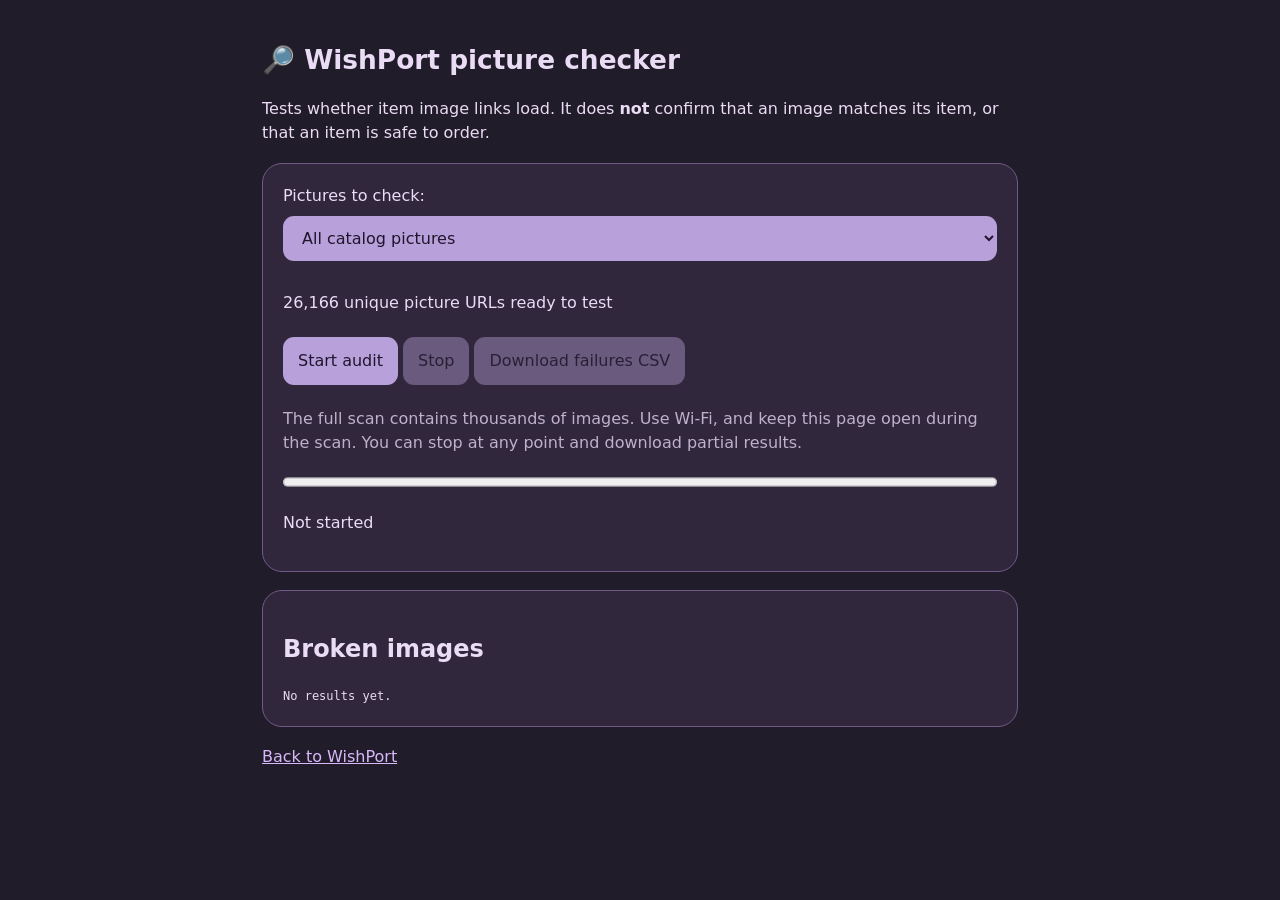
<file: image-audit.html>
<!doctype html><html lang="en"><head><meta charset="UTF-8"><meta name="viewport" content="width=device-width, initial-scale=1"><title>WishPort Picture Checker</title>
<style>*{box-sizing:border-box}body{margin:0 auto;padding:22px;max-width:800px;background:#211c29;color:#eadcf5;font:16px/1.5 -apple-system,system-ui,sans-serif}h1{font-size:1.65rem}.panel{padding:20px;border:1px solid #715987;border-radius:20px;background:#30273c;margin:18px 0}button,select{padding:12px 15px;border-radius:11px;border:0;background:#b8a0da;color:#21152d;font:inherit}button{margin:6px 5px 6px 0}button:disabled{opacity:.42}select{max-width:100%;width:100%;margin:8px 0 14px}progress{width:100%;height:18px}#results{white-space:pre-wrap;overflow-wrap:anywhere;max-height:380px;overflow:auto;font:12px/1.6 monospace}p{overflow-wrap:anywhere}.subtle{color:#c0b0ca}a{color:#d7b8fa}</style></head><body>
<h1>🔎 WishPort picture checker</h1><p>Tests whether item image links load. It does <strong>not</strong> confirm that an image matches its item, or that an item is safe to order.</p>
<section class="panel"><label for="scope">Pictures to check:</label><select id="scope"><option value="all">All catalog pictures</option><option value="3">3.0 item pictures only</option><option value="non3">Earlier-version pictures only</option></select>
<p id="total">Loading audit image list…</p><button id="start" disabled>Start audit</button><button id="stop" disabled>Stop</button><button id="csv" disabled>Download failures CSV</button>
<p class="subtle">The full scan contains thousands of images. Use Wi-Fi, and keep this page open during the scan. You can stop at any point and download partial results.</p><progress id="progress" value="0" max="1"></progress><p id="counts">Not started</p></section><section class="panel"><h2>Broken images</h2><div id="results">No results yet.</div></section><p><a href="./">Back to WishPort</a></p>
<script src="image-audit-data.js?v=2" onerror="document.getElementById('total').textContent='Could not load image-audit-data.js. Upload that file alongside image-audit.html in the main WishPort folder.'"></script>
<script>
(()=>{const $=id=>document.getElementById(id);const prefix='https://acnhcdn.com/latest/',alt='https://nh-cdn.catalogue.ac/';
const manifest=window.WISHPORT_AUDIT_LIST;
if(!Array.isArray(manifest)||!manifest.length){$('total').textContent='Image list missing. Please upload image-audit-data.js to the SAME folder as image-audit.html.';return;}
const list=manifest.filter(x=>x&&x.u);let subset=[],active=false,stop=false,failures=[],count=0,okCount=0;
function selection(){const val=$('scope').value;subset=list.filter(x=>val==='all'||(val==='3'?x.ver.startsWith('3.'):!x.ver.startsWith('3.')));$('total').textContent=subset.length.toLocaleString()+' unique picture URLs ready to test';}
$('scope').onchange=selection;selection();$('start').disabled=false;
function load(url){return new Promise(resolve=>{const img=new Image();let completed=false;const finish=ok=>{if(completed)return;completed=true;clearTimeout(timeout);img.onload=img.onerror=null;resolve(ok)};const timeout=setTimeout(()=>finish(false),9000);img.onload=()=>finish(true);img.onerror=()=>finish(false);img.src=url;});}
async function test(row){const u=row.u;const mirror=u.startsWith(prefix)?alt+u.slice(prefix.length):u;const first=row.ver.startsWith('3.')?mirror:u;if(await load(first))return true;const second=first===u?mirror:u;return second!==first&&await load(second);}
function update(){ $('progress').value=count;$('counts').textContent=`Checked ${count.toLocaleString()} / ${subset.length.toLocaleString()} · Loaded: ${okCount.toLocaleString()} · Failed: ${failures.length.toLocaleString()}`;$('results').textContent=failures.length?failures.slice(-70).map(x=>x.n+' ('+x.v+')\n'+x.u).join('\n\n'):'No permanently broken pictures detected so far.';}
$('start').onclick=async()=>{if(active)return;active=true;stop=false;count=okCount=0;failures=[];let cursor=0;$('start').disabled=true;$('stop').disabled=false;$('csv').disabled=true;$('progress').max=subset.length||1;$('progress').value=0;update();
async function worker(){while(!stop){let i=cursor++;if(i>=subset.length)return;let row=subset[i],success=false;try{success=await test(row)}catch(e){success=false}count++;if(success)okCount++;else failures.push(row);if(count%8===0||count===subset.length)update();}}
await Promise.all(Array.from({length:6},worker));active=false;$('start').disabled=false;$('stop').disabled=true;$('csv').disabled=false;update();$('counts').textContent+=stop?' · Stopped':' · Complete';};
$('stop').onclick=()=>{stop=true;$('stop').disabled=true};
$('csv').onclick=()=>{const q=s=>'"'+String(s??'').replaceAll('"','""')+'"';const rows=['item,variation,category,version,image_url',...failures.map(x=>[x.n,x.v,x.c,x.ver,x.u].map(q).join(','))];const blob=new Blob(['\uFEFF'+rows.join('\r\n')],{type:'text/csv;charset=utf-8'});const url=URL.createObjectURL(blob);const a=document.createElement('a');a.href=url;a.download='WishPort-broken-pictures.csv';document.body.append(a);a.click();a.remove();setTimeout(()=>URL.revokeObjectURL(url),3000);};
})();</script></body></html>
</file>
<file: style.css>
:root{font-family:-apple-system,BlinkMacSystemFont,"Segoe UI",sans-serif;color:#352a4e;background:#f7f3fc;--purple:#6c4c9b;--line:#e5dcf1}*{box-sizing:border-box}body{margin:0;padding-bottom:95px}button,input,select{font:inherit}button{cursor:pointer}button:disabled{opacity:.4;cursor:not-allowed}header{padding:24px 18px 19px;color:white;background:linear-gradient(125deg,#3d2c62,#8060b5 72%,#b195d4);border-radius:0 0 26px 26px}header .inner{max-width:1100px;margin:auto}header h1{font-size:34px;letter-spacing:-.7px;margin:0}header p{margin:4px 0 10px;color:#f3eafe;font-size:15px}.heroTag{display:inline-block;border:1px solid #ffffff65;background:#ffffff1c;border-radius:100px;padding:6px 10px;font-size:12px}main{max-width:1100px;margin:auto;padding:15px}.panel{background:white;border-radius:17px;border:1px solid var(--line);padding:14px;margin-bottom:13px}.status{font-size:13px;color:#665979;line-height:1.45}.search{width:100%;border:1px solid #d9cce9;border-radius:14px;background:#fff;padding:14px 15px;font-size:16px;outline-color:#9c7bc6}.filters{display:flex;gap:9px;margin:12px 0;flex-wrap:wrap}.filters select{flex:1;min-width:130px;background:#fff;border:1px solid #dacfe7;border-radius:12px;padding:12px;max-width:100%}.pills{display:flex;gap:8px;overflow-x:auto;padding:3px 0 12px;scrollbar-width:thin}.pill{white-space:nowrap;border:1px solid #d9cde9;background:white;border-radius:25px;padding:9px 13px;font-size:13px}.pill.active{background:#6d4c9b;color:white;border-color:#6d4c9b}.subhead{display:flex;align-items:center;justify-content:space-between;gap:10px;margin:9px 0 13px}.subhead strong{font-size:15px}.subhead span{font-size:12px;color:#7b6d8f}.grid{display:grid;grid-template-columns:repeat(2,minmax(0,1fr));gap:11px}@media(min-width:670px){.grid{grid-template-columns:repeat(4,minmax(0,1fr))}}@media(min-width:1040px){.grid{grid-template-columns:repeat(5,minmax(0,1fr))}}.item{background:#fff;border:1px solid var(--line);border-radius:17px;padding:10px;min-height:203px;display:flex;flex-direction:column;gap:7px;position:relative}.art{height:91px;border-radius:12px;display:flex;align-items:center;justify-content:center;font-size:48px;background:linear-gradient(135deg,#f0e7fa,#fbf8ff)}.item h3{font-size:13px;line-height:1.25;margin:0;min-height:32px;overflow-wrap:anywhere}.item .meta{font-size:11px;color:#75658b;line-height:1.3}.item .version{color:#7452a2}.item .bottom{display:flex;gap:6px;margin-top:auto}.add{background:var(--purple);border:0;color:white;padding:10px 8px;border-radius:10px;font-size:13px;font-weight:600;flex:1}.fav{border:1px solid #e1d6ef;background:#fff;border-radius:10px;width:35px;font-size:20px;color:#9b5d95}.fav.on{background:#fbe6f5;color:#ba4479}.pages{display:flex;justify-content:center;align-items:center;gap:12px;margin:18px 0}.secondary{border:1px solid #d8cbe7;background:#fff;color:#5f467f;border-radius:12px;padding:12px 14px}.dock{position:fixed;bottom:0;left:0;width:100%;z-index:4;background:#fff;box-shadow:0 -4px 28px #21133122;padding:12px max(12px,env(safe-area-inset-right)) calc(12px + env(safe-area-inset-bottom))}.dockInner{max-width:1100px;margin:auto;display:flex;align-items:center;justify-content:space-between;gap:10px}.dockInfo{font-size:12px;color:#7f7290}.dockInfo strong{font-size:17px;color:#352a4e}.cta{background:#674695;color:white;border:0;border-radius:12px;padding:12px 19px;font-weight:700}.shade{position:fixed;inset:0;z-index:5;background:#1b133899;display:none;align-items:flex-end;justify-content:center}.shade.show{display:flex}.sheet{background:white;border-radius:23px 23px 0 0;width:min(100%,690px);max-height:90dvh;overflow:auto;padding:19px 17px max(25px,env(safe-area-inset-bottom));box-shadow:0 6px 60px #21133144}@media(min-width:700px){.shade{align-items:center}.sheet{border-radius:22px;max-height:88dvh}}.sheetHead{display:flex;align-items:center;justify-content:space-between;gap:12px}.sheet h2{font-size:22px;margin:0 0 11px}.x{background:#f0e9f8;border:0;border-radius:11px;font-size:22px;padding:5px 13px}.field{display:block;margin:12px 0;font-size:13px;font-weight:600}.field select,.field input{display:block;margin-top:6px;padding:12px;border:1px solid #d8cce6;border-radius:12px;width:100%;font-size:16px;background:white}.hint{color:#766887;font-size:12px;line-height:1.5}.slots{display:grid;grid-template-columns:repeat(8,1fr);gap:5px;margin:15px 0}.slot{height:30px;border-radius:7px;background:#f0eaf6;color:#b5a4cd;font-size:11px;display:grid;place-items:center}.slot.filled{background:#d8c4f0;color:#604781}.line{display:flex;align-items:center;gap:8px;border-bottom:1px solid #eee7f5;padding:9px 0;font-size:13px}.line .nm{flex:1;min-width:0}.line small{display:block;color:#7e708b}.remove{background:#f8ebf0;color:#a64468;border:0;border-radius:9px;padding:8px 10px}.actions{display:flex;gap:8px;flex-wrap:wrap;margin:12px 0}.code{width:100%;min-height:100px;border:1px solid #d2c3e5;border-radius:12px;padding:12px;font-size:13px;color:#47355f;resize:vertical}.msg{color:#77549b;font-size:12px;min-height:16px}.empty{padding:40px 12px;text-align:center;color:#7a6d8b}

/* Responsive large tap targets */
@media(max-width:420px){.item{min-height:196px}.dock .cta{font-size:13px;padding:13px 12px}.heroTag{line-height:1.5}}


/* Easy-to-tap mobile browse modes */
.browseTabs{display:grid;grid-template-columns:repeat(4,minmax(0,1fr));gap:5px;margin:8px 0 18px;padding:5px;background:#eae1f7;border-radius:17px;position:sticky;top:0;z-index:3;box-shadow:0 4px 14px #2d174516}
.browseTab{border:0;background:transparent;border-radius:12px;padding:14px 5px;font-size:clamp(11px,2.9vw,15px);font-weight:750;color:#5d477b;min-height:51px}
.browseTab.active{background:#6c4c9b;color:#fff;box-shadow:0 2px 8px #35135226}
.browsePanel[hidden]{display:none!important}.sectionIntro{padding:3px 3px 13px}.sectionIntro h2{font-size:23px;margin:5px 0;color:#46335e}.sectionIntro p{font-size:14px;color:#79698e;line-height:1.5;margin:6px 0 12px}
.collectionGrid{display:grid;grid-template-columns:repeat(1,minmax(0,1fr));gap:15px;margin:16px 0 22px}@media(min-width:620px){.collectionGrid{grid-template-columns:repeat(2,minmax(0,1fr))}}@media(min-width:1000px){.collectionGrid{grid-template-columns:repeat(3,minmax(0,1fr))}}
.collectionCard{background:#fff;border:1px solid #e2d8f0;border-radius:21px;overflow:hidden;box-shadow:0 5px 14px #4024550b}
.collectionArt{height:165px;display:flex;align-items:center;justify-content:center;gap:10px;font-size:53px;text-shadow:0 3px 12px #fff9;position:relative}
.collectionArt:after{content:"WISHPORT COLLECTION";position:absolute;left:12px;bottom:10px;color:#553b77;background:#ffffffc9;border-radius:22px;font-size:10px;font-weight:900;padding:6px 10px;letter-spacing:1px;text-shadow:none}
.collectionBody{padding:15px}.collectionBody h3{font-size:20px;letter-spacing:-.4px;margin:0 0 6px}.collectionBody p{font-size:13px;line-height:1.45;color:#736783;margin:0 0 15px;min-height:37px}.collectionFooter{display:flex;gap:9px;align-items:center;justify-content:space-between}.countTag{font-size:12px;white-space:nowrap;background:#f3ebff;color:#62448b;border-radius:11px;padding:10px;font-weight:800}.collectionBtn{border:0;color:#fff;background:#6c4c9b;border-radius:11px;min-height:41px;padding:10px 12px;font-size:13px;font-weight:800;flex:1}
.categoryGrid{display:grid;grid-template-columns:repeat(2,minmax(0,1fr));gap:11px;margin:9px 0 22px}@media(min-width:640px){.categoryGrid{grid-template-columns:repeat(3,minmax(0,1fr))}}@media(min-width:980px){.categoryGrid{grid-template-columns:repeat(4,minmax(0,1fr))}}
.categoryTile{background:#fff;border:1px solid #e2d8f0;border-radius:16px;min-height:122px;padding:14px 9px;display:flex;align-items:center;justify-content:center;flex-direction:column;gap:6px;color:#48325f;text-align:center}.categoryTile:active,.collectionBtn:active{transform:scale(.98)}.categoryEmoji{font-size:36px}.categoryLabel{font-weight:800;font-size:13px;overflow-wrap:anywhere}.categoryCount{font-size:12px;color:#887a97}.collectionPreview{display:grid;grid-template-columns:repeat(2,minmax(0,1fr));gap:6px;margin:14px 0}.collectionPreview div{font-size:12px;background:#f6f0fc;padding:10px;border-radius:9px;overflow-wrap:anywhere}.collectionPreview span{color:#8c77a4;margin-right:4px}

/* Accurate, honest catalog cards: never imply generic icons are actual ACNH screenshots. */
.art.noPhoto{background:repeating-linear-gradient(135deg,#f7f4fb 0,#f7f4fb 14px,#f1eafa 14px,#f1eafa 28px);border:1px dashed #d4c8e5;color:#78658f;display:flex;flex-direction:column;gap:3px;text-align:center;padding:6px}
.noPhotoMark{font-size:23px;line-height:1;color:#a993c6}
.noPhotoLabel{font-size:11px;font-weight:650;line-height:1.2}
.collectionArt{padding:20px;text-align:center;text-shadow:none}
.collectionLabel{font-size:clamp(22px,5vw,28px);font-weight:900;line-height:1.1;color:#48315f;max-width:280px;text-shadow:0 1px 1px #ffffffaa}
.categorySymbol{font-size:20px;display:grid;place-items:center;width:45px;height:45px;background:#eee6f8;border:1px solid #dfd2ef;border-radius:14px;color:#6c4c9b;font-weight:800}

.art.picture{overflow:hidden;background:#f6f2fa;display:flex;align-items:center;justify-content:center}.art.picture img{max-width:100%;max-height:100%;width:auto;height:auto;object-fit:contain;image-rendering:auto}.selectionPicture{height:170px;background:#f8f4fc;border-radius:14px;display:flex;align-items:center;justify-content:center;margin-bottom:12px}.selectionPicture img{max-width:100%;max-height:160px;object-fit:contain}

/* Villager browser and selection */
.browseTabs .browseTab{padding:13px 2px;font-size:clamp(10px,2.65vw,14px);line-height:1.25}
.villagerGrid{display:grid;grid-template-columns:repeat(2,minmax(0,1fr));gap:11px;margin:12px 0}
@media(min-width:680px){.villagerGrid{grid-template-columns:repeat(4,minmax(0,1fr))}}
@media(min-width:1000px){.villagerGrid{grid-template-columns:repeat(6,minmax(0,1fr))}}
.villagerCard{border:1px solid #e5dcf1;background:#fff;border-radius:16px;padding:11px;min-width:0;display:flex;flex-direction:column;align-items:center;gap:7px}
.villagerPortrait{background:#f3ecfb;border-radius:14px;width:100%;height:110px;display:grid;place-items:center;overflow:hidden}
.villagerPortrait img{width:100%;height:100%;object-fit:contain}
.villagerDetails{text-align:center;flex:1}.villagerDetails h3{font-size:15px;margin:1px 0 5px}.villagerDetails p{font-size:11px;color:#776a85;margin:4px 0;line-height:1.4}
.villagerPick{width:100%;border:0;border-radius:10px;background:#6c4c9b;color:#fff;min-height:38px;font-weight:700;font-size:12px}
.villagerPick.active{background:#d9caec;color:#553677}
.selectedVillager{background:#eee6f8;border:1px solid #c8b2e4;border-radius:13px;padding:10px;display:flex;gap:10px;align-items:center;justify-content:space-between;font-size:13px;margin:12px 0}
.selectedVillager[hidden]{display:none}.selectedVillager span{overflow-wrap:anywhere}
.cartVillager{background:#f6f0fc;border-radius:11px;padding:10px;margin:7px 0}.villagerCartRow{display:flex;flex-wrap:wrap;align-items:center;gap:8px;font-size:13px}.villagerCartRow span{font-size:11px;color:#6c548b}

.fillOptions{margin:20px 0;padding:18px;border:1px solid #d9cbea;border-radius:18px;background:#f9f5ff}.fillOptions h3{margin:0 0 12px;font-size:1.08rem}.fillOptions label{display:flex;gap:12px;align-items:flex-start;border:1px solid #e2d7ef;background:white;border-radius:14px;padding:14px;margin:9px 0;cursor:pointer}.fillOptions input{width:22px;height:22px;accent-color:#7150a4;flex-shrink:0;margin-top:2px}.fillOptions span{display:block}.fillOptions small{display:block;color:#716384;margin-top:5px;line-height:1.4}.fillOptions strong{line-height:1.3}

.releaseTag{display:inline-block;background:#f3eaff;color:#493174;border:1px solid #ded1ed;padding:6px 12px;border-radius:14px;font-size:.77rem;font-weight:750;margin:8px 0}
.item .bottom{display:flex;flex-wrap:wrap;gap:7px}.item .bottom .add{flex:1 1 110px}.item .bottom .options{background:#f3ebff;color:#5f428a;border:1px solid #cbb7e4;border-radius:12px;padding:10px 9px;font-size:.84rem;font-weight:650;cursor:pointer}.item .bottom .fav{flex:0 0 auto}.item .bottom .justAdded{background:#3c8468!important;color:#fff!important}

/* WishPort: touch-friendly full-stack picker */
.stackPicker{margin:8px 0 12px;padding:10px;border:1px solid #dfd2ef;border-radius:12px;background:#f9f5ff}
.stackHint{display:block;color:#62488a;font-size:12px;font-weight:700;margin-bottom:8px}
.stackStepper{display:flex;align-items:center;gap:9px;flex-wrap:wrap}
.stackStepper button{width:38px;height:38px;display:grid;place-items:center;border:1px solid #bda7d8;border-radius:10px;background:white;color:#57368d;font-size:23px;font-weight:800;cursor:pointer}
.stackStepper button:disabled{opacity:.35;cursor:default}
.stackStepper output{min-width:26px;text-align:center;font-size:18px;font-weight:800;color:#382451}
.stackStepper small{font-size:12px;color:#685981;white-space:normal}
#modalStackCount{display:block;width:100%;padding:10px;border:1px solid #d2c3e4;border-radius:10px;font-size:16px;margin-top:6px}

/* WishPort mobile-first full-page order + Materials section */
.cartPage[hidden],main[hidden],.dock[hidden]{display:none!important}
.cartPage{min-height:100vh;background:#f7f3fc;padding:12px 15px 110px}
.cartPageInner{max-width:790px;margin:0 auto}
.cartPageHead{display:flex;align-items:center;gap:12px;flex-wrap:wrap;padding:10px 0 16px}
.cartPageHead h2{font-size:24px;margin:0;color:#3a2855}
.cartOverview{display:flex;gap:13px;flex-wrap:wrap;margin:8px 0 15px;color:#533b75}
.cartOverview strong{background:#fff;padding:12px 15px;border:1px solid #e4daf0;border-radius:12px}
.cartLinkRow{display:flex;gap:10px;flex-wrap:wrap;margin:12px 0 24px}
.cartLinkRow button{flex:1;min-width:160px;min-height:48px}
.cartSectionTitle{color:#8058b0;font-size:20px;margin:22px 0 12px}
.requestedCards{display:grid;gap:13px}
.requestedCard{border:1px solid #dfd4ef;border-radius:21px;background:white;padding:15px;box-shadow:0 3px 10px #3d205009}
.requestedTop{display:flex;align-items:center;gap:14px}
.requestedPicture{width:95px;height:95px;flex:0 0 95px;background:#f7f3fb;display:grid;place-items:center;border-radius:15px;overflow:hidden;color:#88789f;font-size:12px;text-align:center}
.requestedPicture img{width:100%;height:100%;object-fit:contain}
.requestedDetails{min-width:0;overflow-wrap:anywhere}
.requestedDetails h4{font-size:18px;margin:0 0 6px;color:#3a2b50}
.requestedDetails p{font-size:13px;color:#8b789b;margin:0 0 4px;font-family:monospace}
.requestedDetails small{display:block;font-size:12px;color:#756987;margin:4px 0}
.requestedControls{display:flex;justify-content:space-between;align-items:center;gap:9px;margin-top:12px}
.quantityStepper{display:flex;align-items:center;gap:16px;border:1px solid #dcd0eb;border-radius:13px;padding:5px;background:#faf7fe}
.quantityStepper button{background:#7452a0;border:0;color:white;width:42px;height:42px;border-radius:10px;font-weight:800;font-size:24px}
.quantityStepper output{font-size:18px;font-weight:800;min-width:22px;text-align:center}
.compactSlots{border:1px solid #ded3eb;background:white;padding:12px;border-radius:13px;margin:18px 0}
.compactSlots summary{cursor:pointer;color:#644a84;font-weight:700}
.cartPage .cartVillager{background:#fff;border:1px solid #e5dcee;padding:17px}
.cartPage .fillOptions{margin-top:26px}
.cartPage .code{min-height:128px;font-family:ui-monospace,Menlo,monospace;line-height:1.6;overflow-wrap:anywhere}
.materialsFeature{background:#fff;border:2px solid #c8b1e5;border-radius:17px;padding:17px;display:flex;gap:12px;align-items:center;justify-content:space-between;margin:6px 0 17px;flex-wrap:wrap}
.materialsFeature strong{font-size:20px;color:#463062}
.materialsFeature p{margin:8px 0 0;color:#776488;font-size:13px;line-height:1.4}
.materialsFeature button{min-height:45px}
@media(max-width:430px){.cartOverview strong{font-size:13px}.requestedPicture{width:82px;height:82px;flex-basis:82px}.requestedDetails h4{font-size:16px}}

/* WishPort Explorer v4 — familiar browse workflow, original WishPort design */
:root{--purple:#7546b1;--line:#ded2ef}
.explorerIntro{display:flex;flex-direction:column;gap:4px;padding:7px 3px 15px}.explorerIntro strong{font-size:23px;color:#40275d}.explorerIntro span{font-size:13px;color:#79658e}
.advancedFilters{background:#fff;border:1px solid #dbcce9;border-radius:18px;margin:5px 0 14px;padding:14px}.advancedFilters summary{cursor:pointer;display:flex;flex-wrap:wrap;gap:6px;align-items:center;font-size:15px;font-weight:800;color:#55377d;list-style:none;justify-content:space-between}.advancedFilters summary span{font-size:11px;color:#9783a9;font-weight:500}.advancedGrid{display:grid;grid-template-columns:repeat(2,minmax(0,1fr));gap:11px;margin-top:16px}.advancedGrid label,.browseJump label{font-size:12px;font-weight:750;color:#634d7c}.advancedGrid select,.browseJump select,.browseJump input{width:100%;border:1px solid #d6c6e8;background:#faf7ff;color:#3c2b55;border-radius:11px;padding:12px 9px;margin-top:5px;min-height:45px;max-width:100%;font-size:14px}.filterSettings{display:flex;justify-content:space-between;align-items:center;gap:8px;flex-wrap:wrap;margin:12px 0}.toggle{display:flex;align-items:center;gap:7px;font-size:13px}.toggle input{width:20px;height:20px;accent-color:var(--purple)}.filterNote{color:#746883;font-size:11px;line-height:1.4;margin:5px 0 0}.browseJump{display:flex;align-items:flex-end;gap:9px;justify-content:center;flex-wrap:wrap;margin:10px 0 30px}.browseJump label{max-width:142px}.browseJump button{min-height:45px}.pages{gap:7px}.pages button{min-width:45px;font-size:21px;padding:9px 12px}.pages .status{min-width:80px;text-align:center;font-weight:700;font-size:15px}.cartProgress{height:10px;background:#e7ddf1;border-radius:40px;overflow:hidden;margin:0 0 20px}.cartProgress div{height:100%;width:0;background:linear-gradient(90deg,#7546b1,#c08eee);transition:width .18s}.cartPage .code{font-size:14px;min-height:170px;background:#282039;color:#edd4ff;border:1px solid #6c5092;overflow-wrap:anywhere}.cartPage .requestedCard{box-shadow:0 5px 18px #2a153d0b}.cartPage .cartSectionTitle{font-weight:850}
@media(max-width:410px){.advancedGrid{gap:7px}.advancedGrid select{font-size:13px;padding:10px 5px}.browseJump label{max-width:120px}.item .meta{font-size:11px}}

/* WishPort clean mobile-first explorer: main tabs, search/cart, category filters, pages top & bottom */
.explorerIntro{padding:14px 4px 13px}.explorerIntro strong{font-size:clamp(22px,5vw,30px)}
.explorerToolbar{display:grid;grid-template-columns:minmax(0,1fr) 112px;gap:10px;align-items:stretch;margin:10px 0 16px}
.explorerToolbar .search{margin:0;min-width:0}.explorerCartButton{background:#6c4c9b;color:#fff;border:0;border-radius:14px;font-size:16px;font-weight:800;display:flex;align-items:center;justify-content:center;gap:5px;padding:9px 5px}
.explorerCartButton span{font-size:12px;white-space:nowrap}
.pills[hidden],.hiddenCompat{display:none!important}
.explorerFilterPanel{background:#fff;border:1px solid #dccdea;border-radius:20px;padding:17px;margin-bottom:17px;box-shadow:0 3px 15px #29123a09}
.variationsToggle{justify-content:space-between;background:#f7f2fd;border-radius:13px;padding:13px 14px;margin-bottom:14px}
.variationsToggle span{display:flex;flex-direction:column;gap:3px}.variationsToggle small{color:#827192;font-size:12px}.variationsToggle input{width:25px;height:25px;flex-shrink:0}
.explorerFilterGrid{display:grid;grid-template-columns:1fr;gap:14px}
.explorerFilterField{display:block;color:#503174;font-size:12px;font-weight:850;letter-spacing:1.2px}
.explorerFilterField>span{display:block;background:linear-gradient(110deg,#7045a3,#9162c7);color:white;padding:11px 14px;border-radius:12px 12px 7px 7px}
.explorerFilterField select{display:block;width:100%;min-height:49px;margin-top:5px;padding:12px;border:1px solid #ddd0e9;border-radius:10px;color:#453458;background:#fff;font-size:16px;letter-spacing:0;font-weight:500}
.explorerExtra{margin-top:14px;border:1px solid #ddd0e9;border-radius:11px;padding:11px 13px}.explorerExtra summary{font-weight:700;color:#6c4c9b;cursor:pointer}.explorerExtra .filters{margin:12px 0 0}.explorerExtra .filters label{flex:1;min-width:130px;font-size:12px;color:#655677}.explorerExtra .filters select{display:block;width:100%;padding:12px;margin-top:6px;border:1px solid #d9cce9;border-radius:11px;background:#fff;font-size:14px}
.explorerFilterPanel .filterSettings{margin:15px 0 0;justify-content:flex-end}
.pages{background:#fff;border:1px solid #e3d9ef;border-radius:19px;padding:15px 8px;margin:16px 0 20px;gap:9px}
.pages button{min-width:44px;min-height:49px;border-radius:11px;background:#6c4c9b;color:white;border:0;font-size:24px;flex:0 0 auto}
.pages button:disabled{background:#efe8f8;color:#b9aace;opacity:1}
.pages .status{font-size:14px;color:#5a407b;font-weight:800;min-width:78px}
.browseJump{background:#fff;border:1px solid #e3d9ef;padding:13px;border-radius:14px;margin:10px 0 20px}
.browseJump label{max-width:155px}
.browseTabs{margin-bottom:11px}
@media(min-width:720px){.explorerFilterGrid{grid-template-columns:repeat(2,minmax(0,1fr))}.explorerToolbar{grid-template-columns:minmax(0,1fr) 180px}.explorerCartButton span{font-size:15px}}
@media(max-width:410px){.pages{gap:5px;padding:11px 4px}.pages button{min-width:39px;min-height:44px;padding:5px 7px}.pages .status{min-width:64px;font-size:12px}.explorerToolbar{grid-template-columns:minmax(0,1fr) 98px}}

/* WishPort Collections: one spacious, accurate ACNH image on each card. */
.collectionCover{position:relative;display:flex;align-items:center;justify-content:center;height:245px;overflow:hidden;background:var(--collection-bg,#ede4f7);isolation:isolate}
.collectionCover::before{content:"";position:absolute;inset:15px;border-radius:20px;background:rgba(255,255,255,.30);z-index:-1}
.collectionCover img{display:block;width:100%;height:100%;object-fit:contain;padding:25px 28px 36px;filter:drop-shadow(0 15px 12px rgba(40,28,55,.18))}
.collectionCover img[hidden]{display:none}
.collectionCoverFallback{color:#655377;font-size:14px;font-weight:700;text-align:center;padding:24px}
.collectionCoverTag{position:absolute;bottom:13px;left:14px;border-radius:30px;background:#fffef0ed;color:#584579;padding:7px 11px;font-size:10px;font-weight:850;letter-spacing:.6px}
@media(min-width:620px){.collectionCover{height:270px}}

.variationCaption{font-size:.87rem;font-weight:750;color:#ad86dd;margin:.12rem 0 .4rem}.expandedInfo{font-size:.9rem;color:var(--muted,#aa9ac2);line-height:1.5;margin:10px 2px}.item button[disabled]{opacity:.6;cursor:not-allowed}

/* Scene covers: source images are the exact linked items from each collection. */
.collectionScene{height:270px;display:block;background:var(--collection-bg,#d7c8df);border-radius:0;overflow:hidden;isolation:isolate}
.collectionScene::before{display:none}
.sceneWall{position:absolute;inset:0 0 30% 0;background:linear-gradient(145deg,#ffffff96,#ffffff04 48%,#16122814);z-index:0}
.sceneWall::before,.sceneWall::after{content:"";position:absolute;width:2px;height:80%;background:#ffffff35;top:10%;left:24%;transform:rotate(-6deg)}
.sceneWall::after{left:79%;transform:rotate(6deg)}
.sceneFloor{position:absolute;inset:66% -8% -25%;background:linear-gradient(180deg,#ffffff92,#6a547d3d);border-top:3px solid #ffffffac;transform:perspective(240px) rotateX(28deg);transform-origin:top center;z-index:0}
.sceneSpotlight{position:absolute;inset:8% 12% 8%;background:radial-gradient(ellipse at 50% 75%,#ffffffad,transparent 70%);z-index:0}
.collectionScene .sceneObject{position:absolute;object-fit:contain;padding:0;width:36%;height:46%;z-index:2;filter:drop-shadow(0 8px 5px #34243f42);pointer-events:auto}
.collectionScene .sceneObject1{width:46%;height:60%;left:27%;bottom:17%;z-index:3}
.collectionScene .sceneObject2{width:33%;height:43%;left:3%;bottom:24%;z-index:2}
.collectionScene .sceneObject3{width:32%;height:43%;right:3%;bottom:26%;z-index:2}
.collectionScene .sceneObject4{width:27%;height:33%;left:12%;bottom:12%;z-index:4}
.collectionScene .sceneObject5{width:25%;height:32%;right:12%;bottom:12%;z-index:4}
.collectionScene .sceneObject6{width:23%;height:26%;left:35%;bottom:10%;z-index:5}
.collectionScene .sceneObject7{width:22%;height:29%;right:3%;top:8%;z-index:1;opacity:.93}
.collectionScene .collectionCoverTag{position:absolute;left:12px;bottom:10px;z-index:6;background:#fffef2e8;color:#48315f;font-size:9px;letter-spacing:.35px;max-width:calc(100% - 24px);line-height:1.3}
@media(min-width:620px){.collectionScene{height:295px}}

/* Original, untouched Animal Crossing room screenshots on curated collection cards. */
.realRoomCover{height:auto;aspect-ratio:16/10;background:#191522;display:block;position:relative;}
.realRoomCover::before{display:none!important}
.realRoomCover img{display:block;width:100%;height:100%;object-fit:contain;padding:0;filter:none;background:#18121d}
.realRoomCover .roomPreviewBadge{position:absolute;bottom:12px;left:12px;background:#2c1d3dcc;color:#f7eeff;border:1px solid #aa89d2;border-radius:18px;font-size:10px;font-weight:700;padding:6px 10px;letter-spacing:.4px}
.collectionAddQuick{width:100%;margin-top:12px}
.presetItem{display:flex!important;align-items:center;gap:9px;flex-wrap:wrap;padding:8px 6px;border-bottom:1px solid #cdb9df45}
.presetItem img{height:36px;width:36px;object-fit:contain;flex:none}
.presetItem code{font-size:10px;overflow-wrap:anywhere;color:#967bb4}
@media(min-width:620px){.realRoomCover{height:auto;aspect-ratio:16/10}}

/* WishPort navigation: three evenly sized tabs (Database, Collections, Villagers).
   Keeps the rest of the website styling unchanged. */
.browseTabs {
  grid-template-columns: repeat(3, minmax(0, 1fr));
  gap: 6px;
  padding: 5px;
}
.browseTabs .browseTab {
  min-width: 0;
  min-height: 48px;
  font-size: clamp(12px, 3.3vw, 16px);
  padding: 11px 3px;
  line-height: 1.2;
}

/* WishPort 2026-11-11: concise welcome, order guide, collapsible catalog filters */
.wpWelcome{padding:16px 18px}
.wpWelcome>strong{font-size:clamp(17px,2.9vw,21px)}
.wpWelcome>p{font-size:clamp(13px,2.7vw,15px);line-height:1.45;margin:7px 0 10px;color:inherit}
.wpHowTo{margin-top:10px;border-top:1px solid var(--line,#675280);padding-top:9px}
.wpHowTo>summary{list-style:none;cursor:pointer;display:flex;align-items:center;justify-content:space-between;gap:12px;padding:8px 2px;font-weight:750;color:inherit;touch-action:manipulation}
.wpHowTo>summary::-webkit-details-marker,.wpFilterDisclosure>summary::-webkit-details-marker{display:none}
.wpHowTo>summary::after{content:'+';font-size:22px;font-weight:500;flex:none}
.wpHowTo[open]>summary::after{content:'−'}
.wpSummaryHint{font-size:12px;opacity:.7;font-weight:500;margin-left:auto}
.wpHowToBody{font-size:14px;line-height:1.55;padding:5px 3px 10px;color:inherit}
.wpHowToBody ol{margin:3px 0 13px;padding-left:22px}
.wpHowToBody li{margin-bottom:10px;padding-left:3px}
.wpGuideNote{margin:10px 0 0;border:1px solid #8e6dac55;border-radius:12px;padding:11px 13px;background:#8e6dac12;font-size:13px;line-height:1.5}
.wpFilterDisclosure{margin:0 0 16px;border:1px solid #9979ba55;border-radius:18px;background:#9676b71a;overflow:hidden;color:inherit}
.wpFilterDisclosure>summary{list-style:none;cursor:pointer;display:flex;flex-wrap:wrap;align-items:center;justify-content:space-between;gap:4px 12px;padding:14px 17px;font-size:15px;font-weight:750;touch-action:manipulation}
.wpFilterDisclosure>summary::after{content:'+';font-size:22px;font-weight:500;margin-left:auto}
.wpFilterDisclosure[open]>summary::after{content:'−'}
.wpFilterHint{font-size:12px;opacity:.72;font-weight:500}
.wpFilterHint span{display:none}
.wpFilterDisclosure .explorerFilterPanel{margin:0;border:0;border-top:1px solid #9979ba55;box-shadow:none;border-radius:0;background:transparent}
@media(max-width:420px){.wpFilterDisclosure>summary{padding:13px 12px}.wpFilterHint{width:100%;order:3}}

/* Final order quality-of-life tools */
.orderToolbox,.pickupSteps{background:white;border:1px solid #ddd0ec;border-radius:17px;padding:16px;margin:20px 0;box-shadow:0 2px 9px #4026520c}
.orderToolbox h3{margin:0 0 7px;color:#4a2b6c}.saveOrderRow{display:flex;gap:8px;align-items:center;margin-top:10px;flex-wrap:wrap}
.saveOrderRow input,.saveOrderRow select{flex:1 1 170px;min-width:130px;min-height:45px;padding:10px;border:1px solid #d6c4e8;border-radius:11px;background:#fff;color:#35254d;font-size:15px}
.saveOrderRow button{min-height:44px}.dangerOutline{border:1px solid #b66c82!important;color:#963e60!important;background:#fff7fa!important}
.pickupSteps summary{font-weight:800;color:#523276;cursor:pointer;font-size:16px}.pickupSteps li{padding:3px 0;line-height:1.5}.pickupSteps ol{padding-left:22px}.pickupSteps p{font-size:13px;color:#765c8a}
.reviewOverlay[hidden]{display:none!important}.reviewOverlay{position:fixed;inset:0;z-index:5000;background:#261a35b8;display:flex;align-items:center;justify-content:center;padding:13px}
.reviewCard{background:#faf7fe;color:#33224e;border-radius:23px;padding:20px;max-width:580px;width:100%;max-height:92vh;overflow:auto;box-shadow:0 18px 80px #160d2970}
.reviewCard h2{font-size:22px;margin:0 0 8px}.reviewStats{display:grid;grid-template-columns:repeat(2,minmax(0,1fr));gap:9px;margin:14px 0}
.reviewStats>div{background:white;border:1px solid #e7ddef;border-radius:11px;padding:10px;display:flex;flex-direction:column;gap:4px}.reviewStats span{font-size:12px;color:#6c617a}.reviewStats strong{font-size:14px;overflow-wrap:anywhere}
.reviewItemList{max-height:210px;overflow:auto;border:1px solid #e5d9ee;border-radius:12px;background:white}
.reviewItemList>div{display:flex;justify-content:space-between;gap:10px;border-bottom:1px solid #ede6f2;padding:10px;font-size:13px}.reviewItemList span{text-align:right;overflow-wrap:anywhere;color:#6b5581}
.reviewWarnings{margin:14px 0;font-size:13px}.reviewWarnings p{background:#f3eafb;padding:10px;border-radius:9px;margin:5px 0}.reviewActions{display:flex;gap:10px;flex-wrap:wrap}.reviewActions button{flex:1;min-height:48px}
@media(max-width:430px){.saveOrderRow button{flex:1}.reviewStats{grid-template-columns:repeat(2,minmax(0,1fr))}.reviewCard{padding:15px}.reviewActions button{flex:1 1 100%}}

/* Compact, full-width three-tab navigation */
.browseTabs{display:grid;grid-template-columns:repeat(3,minmax(0,1fr));gap:6px;padding:5px}.browseTabs .browseTab{font-size:clamp(13px,3.5vw,17px);padding:11px 3px;min-height:47px;line-height:1.2}


/* WishPort final five improvements: accessible support, compact cart and floating jump. */
.wpSupport{max-width:100%;margin:12px 0 16px;border:1px solid #765a966b;border-radius:17px;background:#a58bb312;color:inherit;overflow:hidden}
.wpSupport>summary{list-style:none;cursor:pointer;padding:15px 16px;display:flex;flex-wrap:wrap;gap:6px 12px;align-items:center;font-weight:800;min-height:48px}
.wpSupport>summary::-webkit-details-marker{display:none}
.wpSupport>summary:after{content:'+';font-size:24px;margin-left:auto;line-height:1}
.wpSupport[open]>summary:after{content:'−'}
.wpSupportHint{font-weight:450;opacity:.75;font-size:12px}
.wpSupportBody{border-top:1px solid #9d82b74d;padding:15px;line-height:1.5}
.wpSupportBody h2{font-size:19px;margin:0 0 12px}
.wpFaqList{display:grid;gap:8px}
.wpFaqList details{border:1px solid #9e85b75e;border-radius:12px;padding:0 12px;background:#a58bb30d}
.wpFaqList summary{cursor:pointer;font-weight:700;padding:12px 0;min-height:45px}
.wpFaqList p{font-size:14px;margin:2px 0 14px;line-height:1.55}
.wpReport{margin-top:22px;border-top:1px solid #9e85b75e;padding-top:16px}
.wpReport h3{font-size:19px;margin:0 0 5px}.wpReport>p{font-size:14px;line-height:1.6;margin:5px 0 14px}
#wpReportForm{display:grid;gap:12px}
#wpReportForm label{display:grid;gap:5px;font-weight:700;font-size:13px}
#wpReportForm input,#wpReportForm select,#wpReportForm textarea{display:block;width:100%;border:1px solid #9c85b88c;background:#241d2b;color:inherit;border-radius:10px;padding:11px;font:inherit;font-size:16px;min-height:44px}
#wpReportForm textarea{min-height:96px;resize:vertical}
.wpReportButtons{display:flex;flex-wrap:wrap;gap:10px}.wpReportButtons button{min-height:44px;flex:1 1 180px}
#wpReportStatus{min-height:20px;font-size:13px;font-weight:600;margin:1px 0 0}
.wpFirstTip[hidden],.wpBackTop[hidden]{display:none!important}
.wpFirstTip{margin:10px 0 14px;border:1px solid #a78fc3;border-radius:14px;background:#8b68aa16;color:inherit;display:flex;align-items:flex-start;gap:12px;padding:13px 14px}
.wpFirstTip div{flex:1;min-width:0}.wpFirstTip strong{font-size:15px}.wpFirstTip p{font-size:13px;line-height:1.55;margin:3px 0 0}
.wpFirstTip button{border:1px solid #9275ac;border-radius:10px;background:#b59bd7;color:#271833;font-size:13px;font-weight:800;min-height:44px;padding:8px 12px;flex:none}
.wpCartHelp{display:block;margin:15px 0 4px;min-height:45px;text-align:center;width:100%;font-size:14px}
.wpBackTop{position:fixed;right:13px;bottom:calc(108px + env(safe-area-inset-bottom));z-index:100;min-width:58px;min-height:48px;padding:7px 12px;border:1px solid #c2a5eb;border-radius:24px;color:#221331;background:#bca1e6;box-shadow:0 5px 18px #170c3380;font-size:20px;font-weight:850;display:flex;align-items:center;gap:5px;justify-content:center}
.wpBackTop span{font-size:13px}
body:has(.cartPage:not([hidden])) .wpBackTop{bottom:calc(22px + env(safe-area-inset-bottom))}
/* Compact cart cards keep every control at least 44px high for touch devices. */
.cartPage .requestedCards{gap:9px}
.cartPage .requestedCard{padding:11px 12px;border-radius:15px}
.cartPage .requestedTop{gap:11px}
.cartPage .requestedPicture{width:66px;height:66px;flex-basis:66px;border-radius:12px}
.cartPage .requestedDetails h4{font-size:16px;line-height:1.25;margin-bottom:3px}
.cartPage .requestedDetails p{font-size:12px;margin:0}
.cartPage .requestedDetails small{font-size:11px;line-height:1.25;margin:2px 0}
.cartPage .requestedControls{margin-top:7px;gap:6px;flex-wrap:wrap}
.cartPage .quantityStepper{gap:10px;padding:2px;border-radius:11px}
.cartPage .quantityStepper button{height:44px;width:44px;border-radius:9px}
.cartPage .quantityStepper output{font-size:16px;min-width:18px}
.cartPage .requestedControls .remove{min-height:44px;padding:8px 11px;font-size:13px}
@media(max-width:380px){.wpSupportHint{width:100%}.wpFirstTip{flex-wrap:wrap}.wpFirstTip button{margin-left:auto}.wpBackTop{right:9px}.cartPage .requestedCard{padding:9px}.cartPage .requestedControls .remove{font-size:12px;padding:7px 9px}}
@media(prefers-reduced-motion:reduce){.wpBackTop{scroll-behavior:auto}}
</file>
<file: order-layout.css>
/* WishPort Pocket Inventory redesign — presentation only. Core cart and bot validation are unchanged. */
.cartPage{background:#f7f3fd;padding:18px 12px 96px;color:#2d2141}
.cartPageInner{max-width:760px;margin:auto}
.cartPageHead{display:flex;flex-direction:column;align-items:stretch;gap:20px;padding:4px 3px 16px}
.cartPageHead #backShopping{align-self:flex-start;background:#fff;border:1px solid #d6c5ec;border-radius:12px;color:#674991;font-weight:750;padding:12px 17px}
.cartPageHead h2{font-size:clamp(43px,10vw,76px);line-height:.99;letter-spacing:-.045em;font-weight:950;font-style:italic;color:#422a69;margin:5px 0 7px;text-transform:uppercase}
.cartPage .cartProgress{height:10px;border-radius:100px;background:#e2d6ee;margin:12px 1px 13px;overflow:hidden}
.cartPage .cartProgress div{background:#8851c6}
.cartPage .cartOverview{margin:0 2px 12px;display:flex;gap:13px;flex-wrap:wrap;align-items:center;color:#483460}
.cartPage .cartOverview strong{border:0;background:transparent;box-shadow:none;border-radius:0;padding:0;font-size:clamp(16px,3.6vw,21px);font-weight:850;white-space:normal}
.cartPage .cartOverview strong:first-child{color:#7543b0}
.cartPage .cartOverview strong+strong:before{content:'|';color:#a394b5;margin-right:14px}
.cartPage .cartLinkRow{margin:15px 0 26px;gap:12px;justify-content:flex-start}
.cartPage .cartLinkRow button{flex:initial;min-width:0;min-height:48px;border-radius:13px;padding:12px 18px;font-size:15px;font-weight:800}
.cartPage .cartSectionTitle{font-style:italic;text-transform:uppercase;font-size:clamp(23px,5vw,31px);letter-spacing:-.035em;color:#7850ad;font-weight:900;margin:34px 0 14px}
.cartPage .requestedCards{display:grid;gap:9px}
.cartPage .requestedCard{display:grid;grid-template-columns:minmax(0,1fr) auto;align-items:center;gap:12px;background:#fff;border:1px solid #e0d5ed;border-radius:16px;padding:12px;box-shadow:0 1px 5px #3b21510b}
.cartPage .requestedTop{display:flex;align-items:center;gap:12px;min-width:0}
.cartPage .requestedPicture{width:74px;height:74px;flex:0 0 74px;background:#f6f2fa;border-radius:12px}
.cartPage .requestedDetails{flex:1;min-width:0}
.cartPage .requestedDetails h4{font-size:clamp(14px,3.35vw,17px);font-weight:850;margin:0 0 4px;color:#342348;overflow-wrap:anywhere}
.cartPage .requestedDetails p{font-size:11px;line-height:1.35;margin:0;color:#8c7f9c;overflow-wrap:anywhere}
.cartPage .requestedDetails small{font-size:11px;color:#80639f;margin:2px 0}
.cartPage .requestedControls{display:flex;flex-direction:column;align-items:center;justify-content:center;gap:4px;margin:0;flex-wrap:nowrap}
.cartPage .quantityStepper{gap:7px;background:#f7f1fd;padding:3px;border:1px solid #e2d3f1;border-radius:11px}
.cartPage .quantityStepper button{width:33px;height:35px;min-width:33px;border-radius:7px;background:#8050b7;color:white;font-size:20px;padding:0}
.cartPage .quantityStepper output{min-width:16px;font-size:15px;color:#3b285a}
.cartPage .requestedControls .remove{min-height:30px;padding:4px 8px;border:0;border-radius:8px;font-size:11px;white-space:nowrap}
.cartPage .compactSlots{margin:18px 0 28px}
.cartPage .cartVillager{border-radius:15px;padding:13px;background:white}
.cartPage .fillOptions{margin:27px 0 30px;background:#fff;border:1px solid #dfd2ed;border-radius:22px;padding:20px 15px}
.cartPage .fillOptions h3{font-size:19px;line-height:1.35;font-weight:850;color:#44305e}
.cartPage .fillOptions label{border:0;border-radius:11px;background:#fbf9fe;padding:12px 11px;margin:6px 0;gap:12px}
.cartPage .fillOptions label strong{font-size:15px}
.cartPage .fillOptions label small{font-size:12px}
.cartPage .fillOptions input{accent-color:#8147bd}
.cartPage .actions{display:flex;flex-wrap:wrap;gap:10px;margin:18px 0}
.cartPage .actions #copy{order:-1;flex:2;min-width:190px;min-height:56px;border-radius:15px;font-size:16px;font-weight:850}
.cartPage .actions #clear{order:2;flex:1;min-width:130px;min-height:56px;border-radius:15px;font-size:14px}
.cartPage .code{width:100%;box-sizing:border-box;display:block;resize:vertical;background:#2d2140;color:#f3e7ff;border:2px solid #8a65b5;border-radius:16px;min-height:172px;line-height:1.6;font-size:13px;padding:18px;overflow-wrap:anywhere;white-space:pre-wrap}
.cartPage #copyMsg{font-size:13px;color:#67577d}
.cartPage .wpOrderSecondary{margin-top:36px;padding-top:10px;border-top:1px solid #e6daee}
.cartPage .orderToolbox,.cartPage .pickupSteps{background:#fff;border-radius:16px;border:1px solid #e0d3ed;box-shadow:none}
.cartPage .orderToolbox{margin-top:15px}
.cartPage #wpCartHelp{margin:15px 0;width:100%;min-height:45px}
@media(min-width:700px){.cartPage .requestedControls{flex-direction:row}.cartPage .requestedCards{gap:10px}.cartPage .requestedPicture{width:82px;height:82px;flex-basis:82px}}
@media(max-width:420px){.cartPage .requestedCard{gap:7px;padding:9px}.cartPage .requestedTop{gap:8px}.cartPage .requestedPicture{width:60px;height:60px;flex-basis:60px}.cartPage .requestedControls .remove{font-size:10px}.cartPage .quantityStepper{gap:4px}.cartPage .quantityStepper button{width:28px;height:31px;min-width:28px}.cartPage .cartOverview strong+strong:before{margin-right:8px}}
</file>
